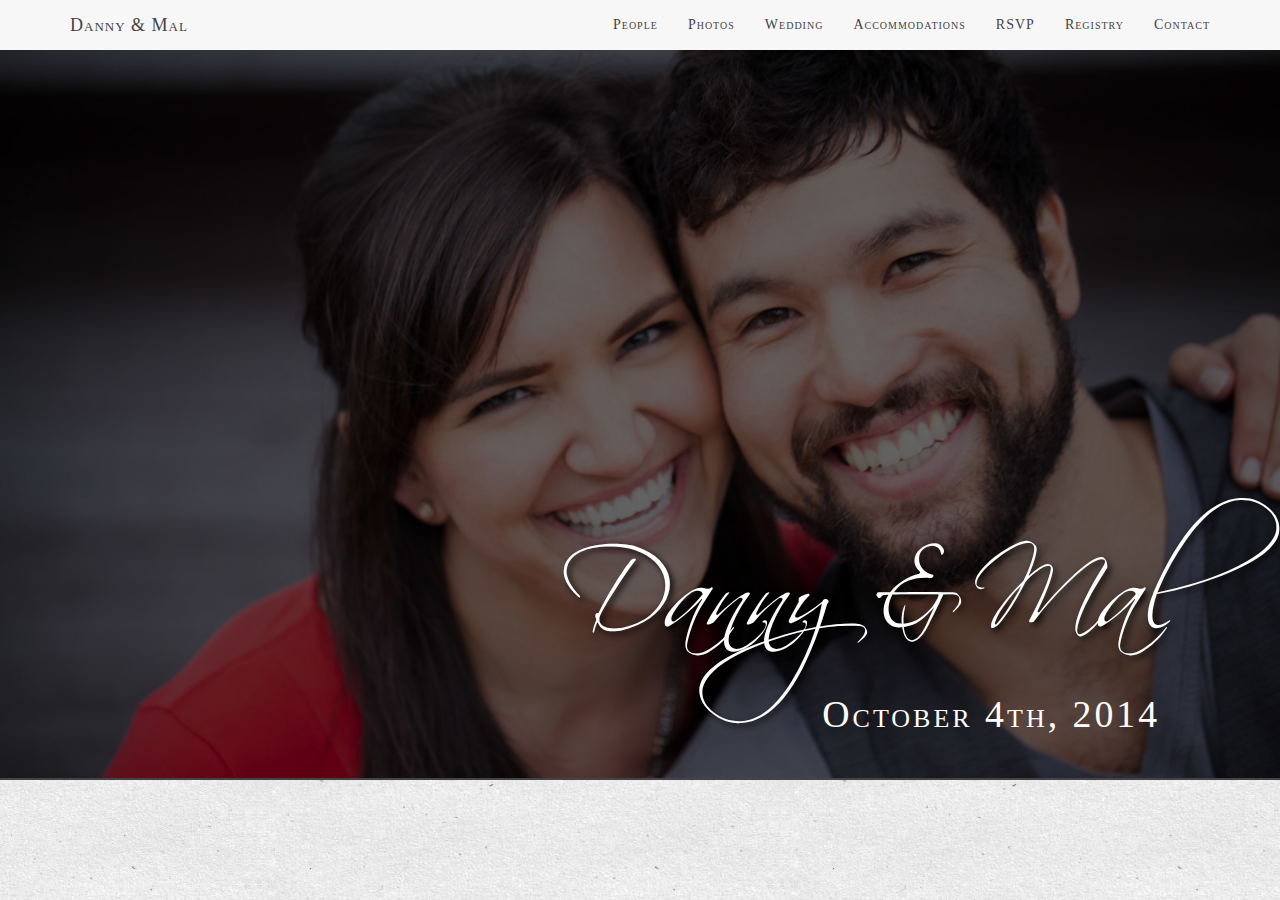
<file: index.html>
<!doctype html>
<html>
	<head lang="en">
		<meta charset="utf-8">
		<meta http-equiv="X-UA-Compatible" content="IE=edge">
		<meta name="viewport" content="width=device-width, initial-scale=1">
		
		<title>Danny and Mallory | October 4th, 2014</title>
		
		<link rel="shortcut icon" href="img/favicon.ico">
		<link rel="stylesheet" type="text/css" href="css/bootstrap.min.css" />
		<link rel="stylesheet" type="text/css" href="css/dm.css" />
	</head>

	<body>
		<div id="header">
			<nav class="navbar navbar-default navbar-static-top" role="navigation">
				<div class="container">
					<!-- Brand and toggle get grouped for better mobile display -->
					<div class="navbar-header">
						<button type="button" class="navbar-toggle" data-toggle="collapse" data-target="#bs-example-navbar-collapse-1">
							<span class="sr-only">Toggle navigation</span>
							<span class="icon-bar"></span>
							<span class="icon-bar"></span>
							<span class="icon-bar"></span>
						</button>

						<a class="navbar-brand active" href="http://dannyandmallory.com">Danny &amp; Mal</a>
					</div>

					<!-- Collect the nav links, forms, and other content for toggling -->
					<div class="collapse navbar-collapse" id="bs-example-navbar-collapse-1">
						<ul class="nav navbar-nav navbar-right">
							<li><a href="people.html">People</a></li>
							<li><a href="photo.html">Photos</a></li>
							<li><a href="wedding.html">Wedding</a></li>
							<li><a href="accommodation.html">Accommodations</a></li>
							<li><a href="rsvp.html">RSVP</a></li>
							<li><a href="registry.html">Registry</a></li>
							<li><a href="contact.html">Contact</a></li>
						</ul>
					</div><!-- /.navbar-collapse -->
				</div><!-- /.container-fluid -->
			</nav>
		</div>

		<div id="content">
			<div id="home" class="container-fluid">
				<div class="row">
					<div class="col-xs-12 text-center">
						<img class="img-responsive" src="img/dm-ws.jpg" alt="Danny and Mallory" />
						<div class="img-text-overlay text-center">
							<h3>Danny &amp; Mal</h3>
							<p class="date-overlay">October 4th, 2014</p>
						</div>
					</div>
				</div>
			</div>
		</div>

		<script src="http://ajax.googleapis.com/ajax/libs/jquery/2.0.3/jquery.min.js"></script>
		<script type="text/javascript" src="js/bootstrap.min.js"></script>
	</body>
</html>
</file>
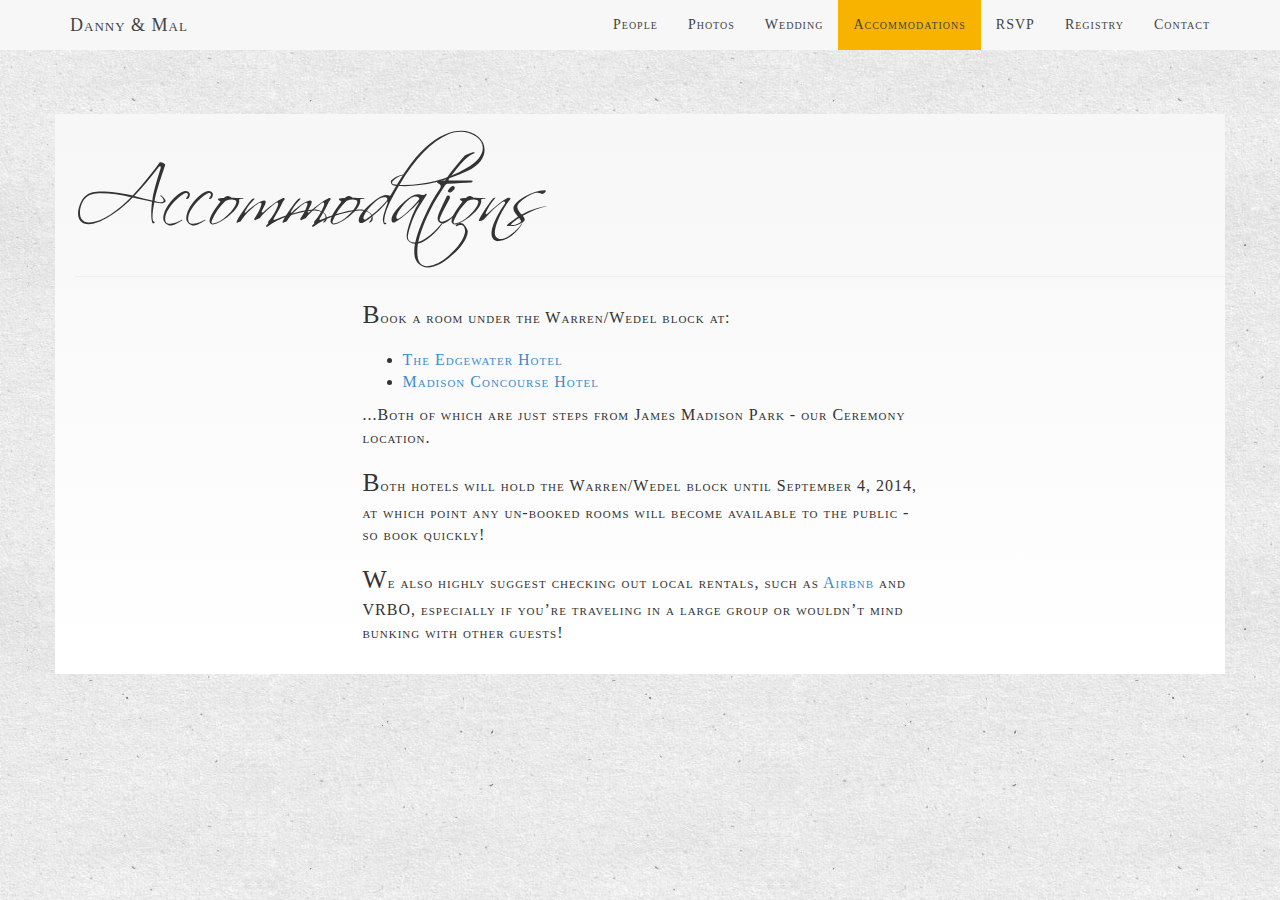
<file: accommodation.html>
<!doctype html>
<html>
	<head lang="en">
		<meta charset="utf-8">
		<meta http-equiv="X-UA-Compatible" content="IE=edge">
		<meta name="viewport" content="width=device-width, initial-scale=1">
		
		<title>Danny and Mallory | October 4th, 2014</title>
		
		<link rel="shortcut icon" href="img/favicon.ico">
		<link rel="stylesheet" type="text/css" href="css/bootstrap.min.css" />
		<link rel="stylesheet" type="text/css" href="css/dm.css" />
	</head>

	<body>
		<div id="header">
			<nav class="navbar navbar-default navbar-static-top" role="navigation">
				<div class="container">
					<!-- Brand and toggle get grouped for better mobile display -->
					<div class="navbar-header">
						<button type="button" class="navbar-toggle" data-toggle="collapse" data-target="#bs-example-navbar-collapse-1">
							<span class="sr-only">Toggle navigation</span>
							<span class="icon-bar"></span>
							<span class="icon-bar"></span>
							<span class="icon-bar"></span>
						</button>

						<a class="navbar-brand active" href="http://dannyandmallory.com">Danny &amp; Mal</a>
					</div>

					<!-- Collect the nav links, forms, and other content for toggling -->
					<div class="collapse navbar-collapse" id="bs-example-navbar-collapse-1">
						<ul class="nav navbar-nav navbar-right">
							<li><a href="people.html">People</a></li>
							<li><a href="photo.html">Photos</a></li>
							<li><a href="wedding.html">Wedding</a></li>
							<li class="active"><a href="accommodation.html">Accommodations</a></li>
							<li><a href="rsvp.html">RSVP</a></li>
							<li><a href="registry.html">Registry</a></li>
							<li><a href="contact.html">Contact</a></li>
						</ul>
					</div><!-- /.navbar-collapse -->
				</div><!-- /.container-fluid -->
			</nav>
		</div>

		<div id="content">
			<div id="accommodation" class="container">
				<div class="row">
					<div class="page-header">
						<h1>Accommodations</h1>
					</div>
				</div>

				<div class="row">
					<div class="col-xs-6 col-xs-offset-3">
						<p><span class="tall-letter">B</span>ook a room under the Warren/Wedel block at:</p>
						
						<ul>
							<li><a href="http://www.theedgewater.com/">The Edgewater Hotel</a></li>
							<li><a href="http://concoursehotel.com/">Madison Concourse Hotel</a></li>
						</ul>

						<p>...Both of which are just steps from James Madison Park - our Ceremony location.</p>
						<p><span class="tall-letter">B</span>oth hotels will hold the Warren/Wedel block until September 4, 2014, at which point any un-booked rooms will become available to the public - so book quickly!</p>
						<p><span class="tall-letter">W</span>e also highly suggest checking out local rentals, such as <a href="http://www.airbnb.com/c/dwedel1">Airbnb</a> and VRBO, especially if you’re traveling in a large group or wouldn’t mind bunking with other guests!</p>
					</div>
				</div>
			</div>
		</div>

		<script src="http://ajax.googleapis.com/ajax/libs/jquery/2.0.3/jquery.min.js"></script>
		<script type="text/javascript" src="js/bootstrap.min.js"></script>
	</body>
</html>
</file>
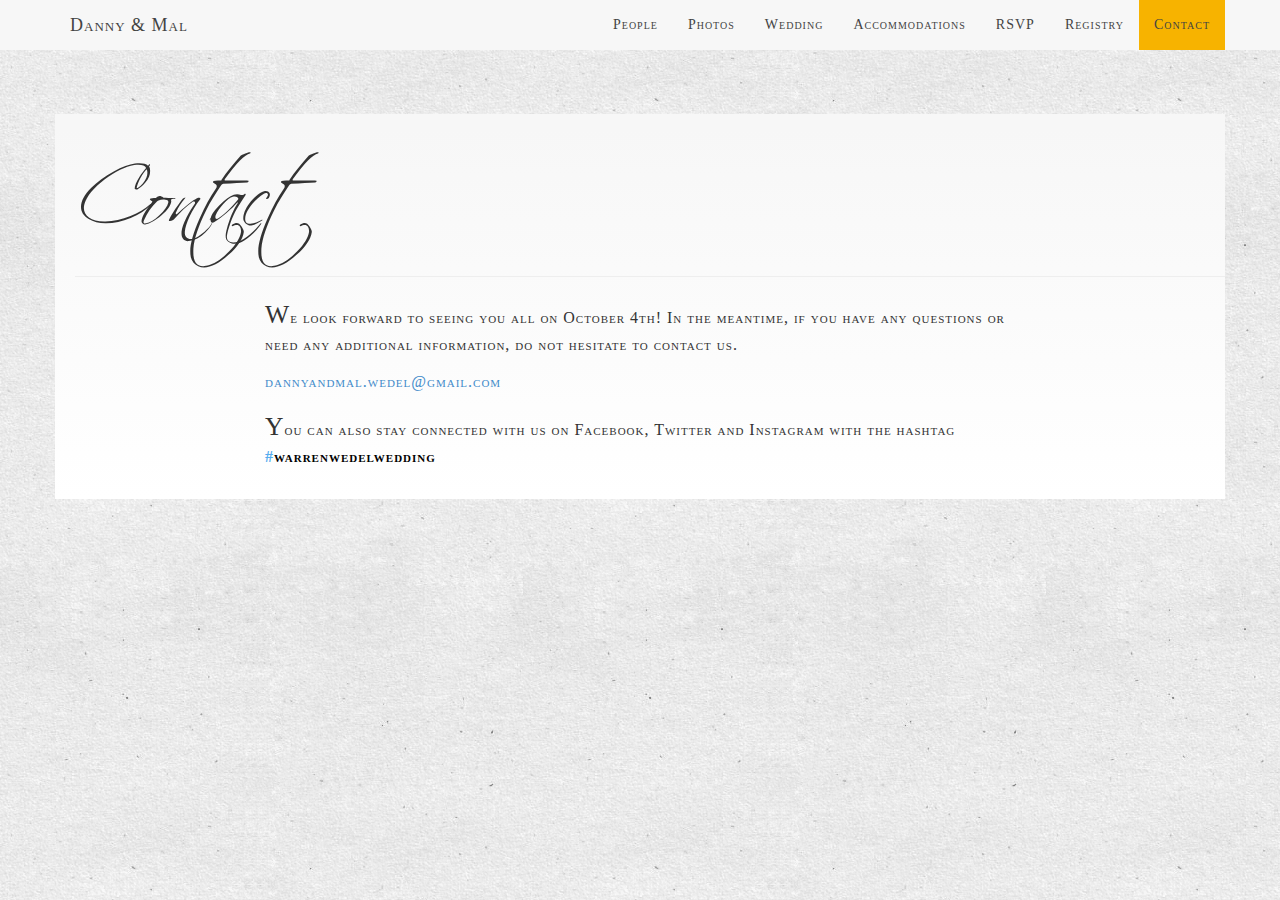
<file: contact.html>
<!doctype html>
<html>
	<head lang="en">
		<meta charset="utf-8">
		<meta http-equiv="X-UA-Compatible" content="IE=edge">
		<meta name="viewport" content="width=device-width, initial-scale=1">
		
		<title>Danny and Mallory | October 4th, 2014</title>
		
		<link rel="shortcut icon" href="img/favicon.ico">
		<link rel="stylesheet" type="text/css" href="css/bootstrap.min.css" />
		<link rel="stylesheet" type="text/css" href="css/dm.css" />
	</head>

	<body>
		<div id="header">
			<nav class="navbar navbar-default navbar-static-top" role="navigation">
				<div class="container">
					<!-- Brand and toggle get grouped for better mobile display -->
					<div class="navbar-header">
						<button type="button" class="navbar-toggle" data-toggle="collapse" data-target="#bs-example-navbar-collapse-1">
							<span class="sr-only">Toggle navigation</span>
							<span class="icon-bar"></span>
							<span class="icon-bar"></span>
							<span class="icon-bar"></span>
						</button>

						<a class="navbar-brand active" href="http://dannyandmallory.com">Danny &amp; Mal</a>
					</div>

					<!-- Collect the nav links, forms, and other content for toggling -->
					<div class="collapse navbar-collapse" id="bs-example-navbar-collapse-1">
						<ul class="nav navbar-nav navbar-right">
							<li><a href="people.html">People</a></li>
							<li><a href="photo.html">Photos</a></li>
							<li><a href="wedding.html">Wedding</a></li>
							<li><a href="accommodation.html">Accommodations</a></li>
							<li><a href="rsvp.html">RSVP</a></li>
							<li><a href="registry.html">Registry</a></li>
							<li class="active"><a href="contact.html">Contact</a></li>
						</ul>
					</div><!-- /.navbar-collapse -->
				</div><!-- /.container-fluid -->
			</nav>
		</div>

		<div id="content">
			<div id="accommodation" class="container">
				<div class="row">
					<div class="page-header">
						<h1>Contact</h1>
					</div>
				</div>

				<div class="row">
					<div class="col-xs-8 col-xs-offset-2">
						<p><span class="tall-letter">W</span>e look forward to seeing you all on October 4th! In the meantime, if you have any questions or need any additional information, do not hesitate to contact us. </p>
						<p><a href="mailto:dannyandmal.wedel@gmail.com">dannyandmal.wedel@gmail.com</a></p>
						<p id="social-info"><span class="tall-letter">Y</span>ou can also stay connected with us on Facebook, Twitter and Instagram with the hashtag <b><a href="https://twitter.com/search?q=%23warrenwedelwedding&f=realtime"><span class="hashtag-letter">#</span>warrenwedelwedding</a></b></p>
					</div>
				</div>
			</div>
		</div>

		<script src="http://ajax.googleapis.com/ajax/libs/jquery/2.0.3/jquery.min.js"></script>
		<script type="text/javascript" src="js/bootstrap.min.js"></script>
	</body>
</html>
</file>
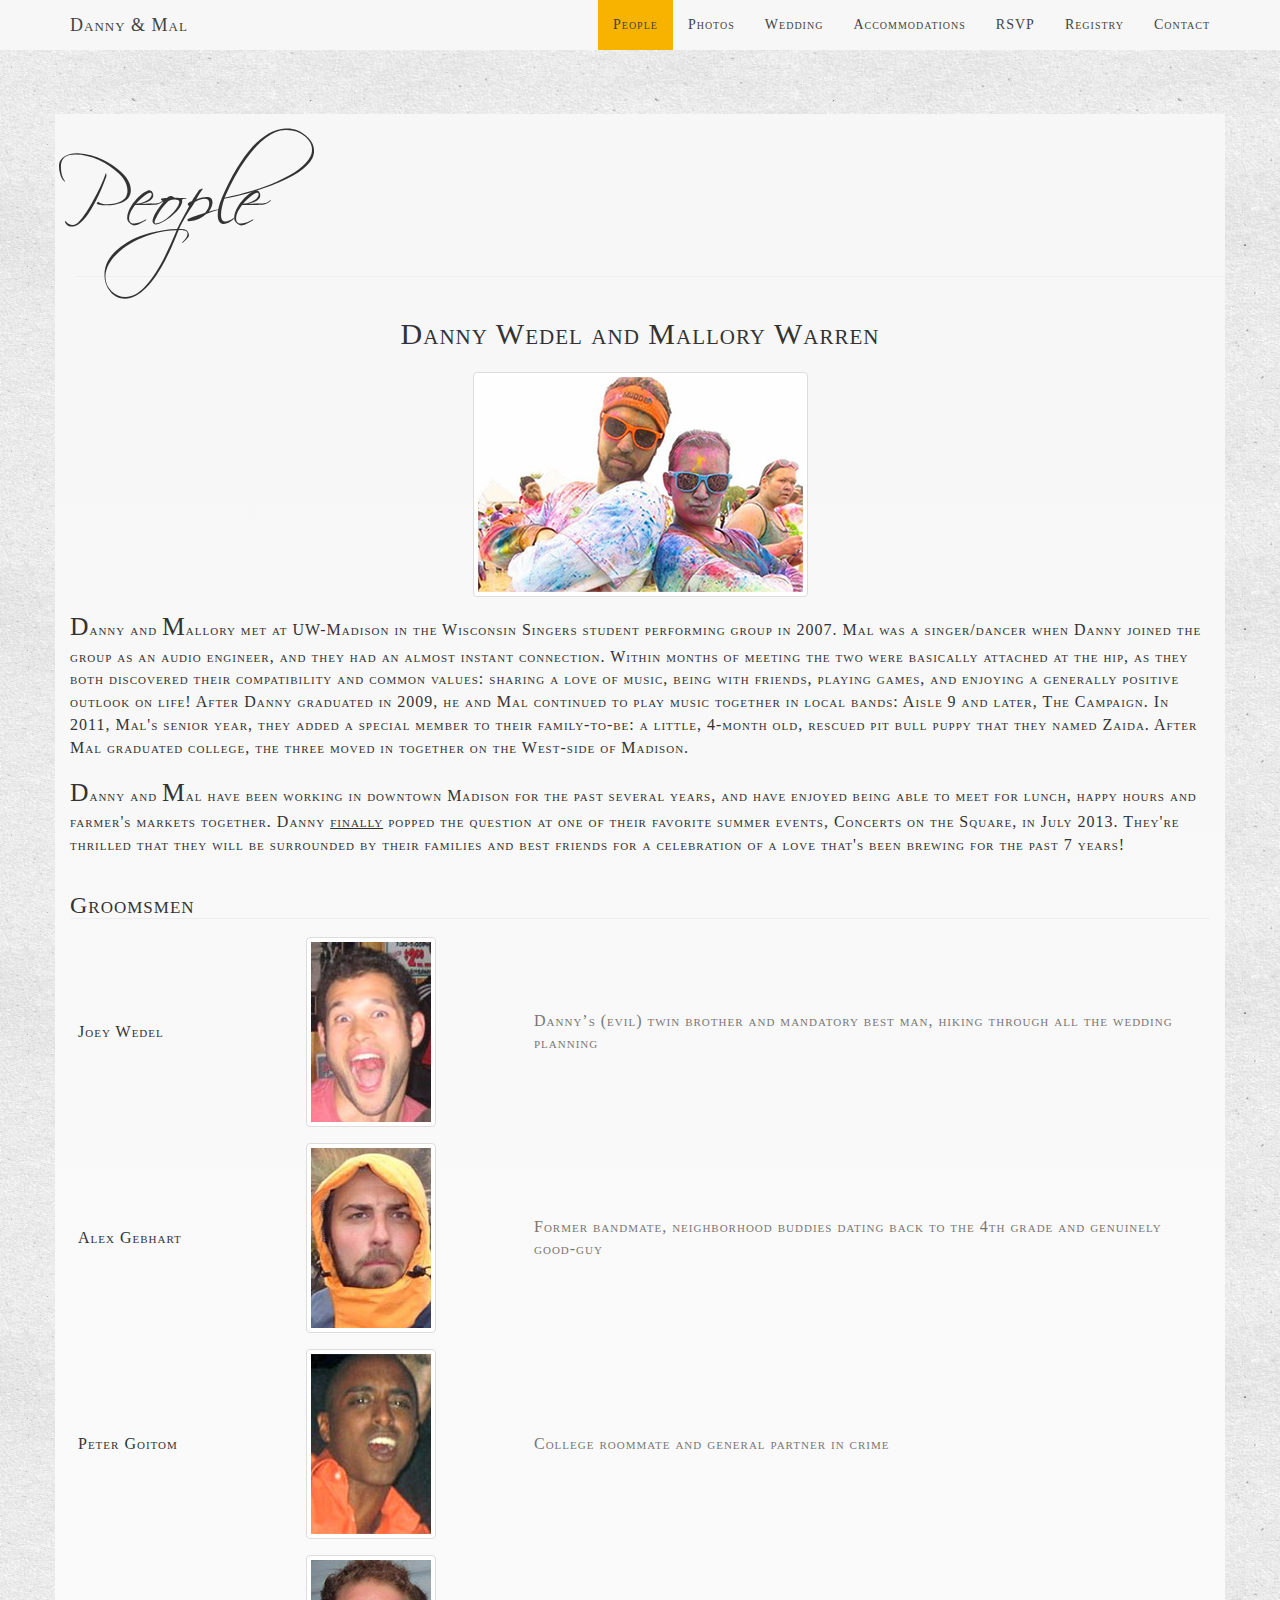
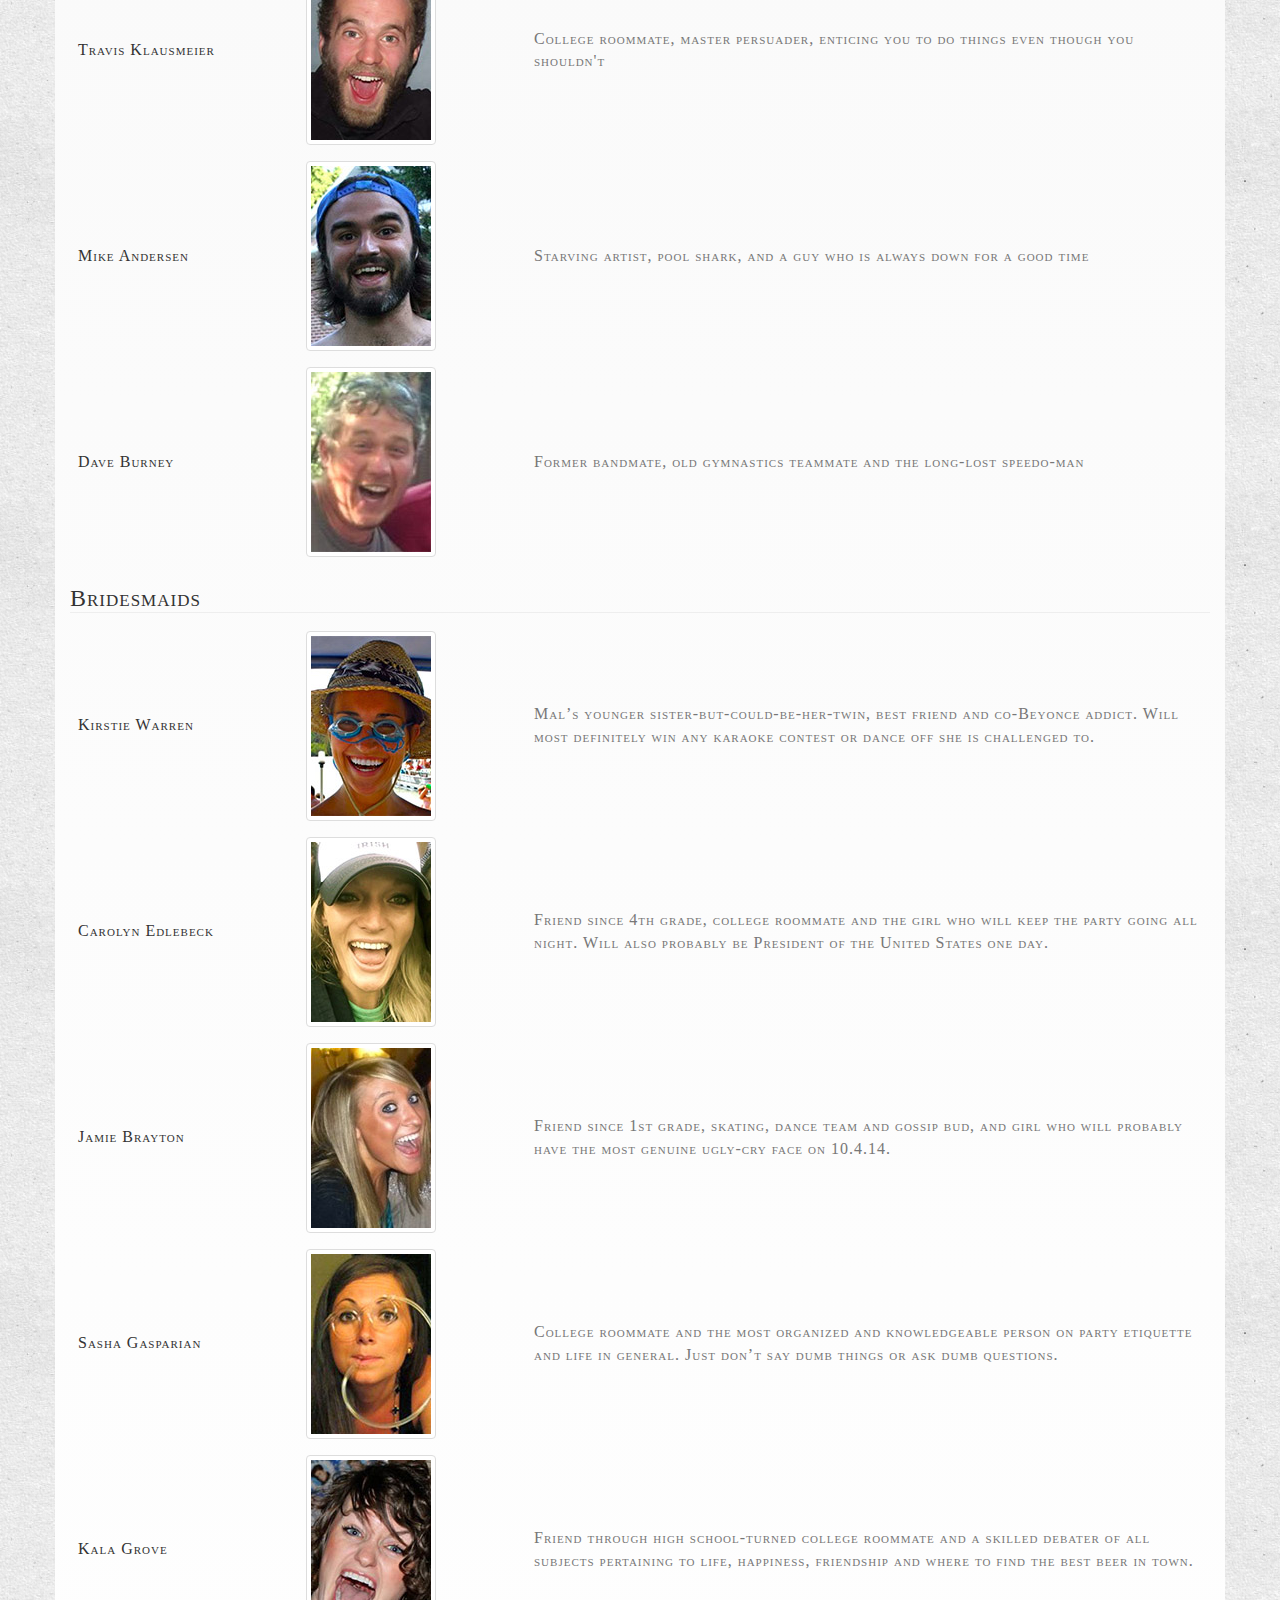
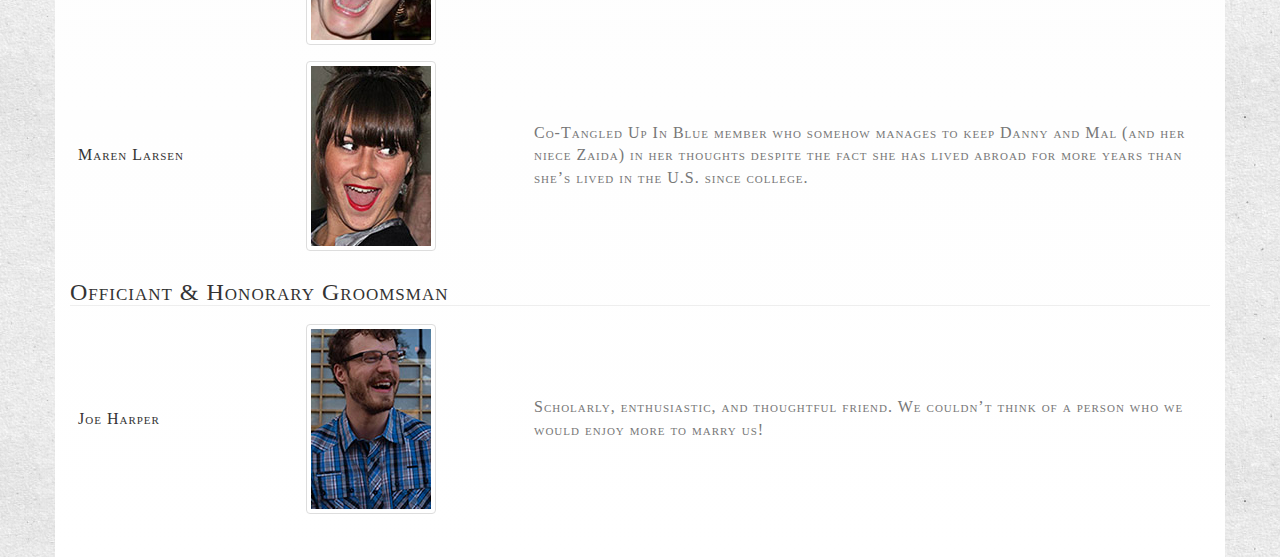
<file: people.html>
<!doctype html>
<html>
	<head lang="en">
		<meta charset="utf-8">
		<meta http-equiv="X-UA-Compatible" content="IE=edge">
		<meta name="viewport" content="width=device-width, initial-scale=1">
		
		<title>Danny and Mallory | October 4th, 2014</title>
		
		<link rel="shortcut icon" href="img/favicon.ico">
		<link rel="stylesheet" type="text/css" href="css/bootstrap.min.css" />
		<link rel="stylesheet" type="text/css" href="css/dm.css" />
	</head>

	<body>
		<div id="header">
			<nav class="navbar navbar-default navbar-static-top" role="navigation">
				<div class="container">
					<!-- Brand and toggle get grouped for better mobile display -->
					<div class="navbar-header">
						<button type="button" class="navbar-toggle" data-toggle="collapse" data-target="#bs-example-navbar-collapse-1">
							<span class="sr-only">Toggle navigation</span>
							<span class="icon-bar"></span>
							<span class="icon-bar"></span>
							<span class="icon-bar"></span>
						</button>

						<a class="navbar-brand active" href="http://dannyandmallory.com">Danny &amp; Mal</a>
					</div>

					<!-- Collect the nav links, forms, and other content for toggling -->
					<div class="collapse navbar-collapse" id="bs-example-navbar-collapse-1">
						<ul class="nav navbar-nav navbar-right">
							<li class="active"><a href="people.html">People</a></li>
							<li><a href="photo.html">Photos</a></li>
							<li><a href="wedding.html">Wedding</a></li>
							<li><a href="accommodation.html">Accommodations</a></li>
							<li><a href="rsvp.html">RSVP</a></li>
							<li><a href="registry.html">Registry</a></li>
							<li><a href="contact.html">Contact</a></li>
						</ul>
					</div><!-- /.navbar-collapse -->
				</div><!-- /.container-fluid -->
			</nav>
		</div>

		<div id="content">
			<div id="people" class="container">
				<div class="row">
					<div class="page-header">
						<h1>People</h1>
					</div>
				</div>
				<div class="row">
					<div class="col-xs-12 text-center">
						<h2>Danny Wedel and Mallory Warren</h2>
						<img id="this-is-the-girl" src="img/dm-people.jpg" class="img-thumbnail" />						
						
						<p class="text-left"><span class="tall-letter">D</span>anny and <span class="tall-letter">M</span>allory met at UW-Madison in the Wisconsin Singers student performing group in 2007. Mal was a singer/dancer when Danny joined the group as an audio engineer, and they had an almost instant connection.
						Within months of meeting the two were basically attached at the hip, as they both discovered their compatibility and common values: sharing a love of music, being with friends, playing games, and enjoying a generally
						positive outlook on life! After Danny graduated in 2009, he and Mal continued to play music together in local bands: Aisle 9 and later, The Campaign. In 2011, Mal's senior year, they added a special member to their family-to-be:
						a little, 4-month old, rescued pit bull puppy that they named Zaida. After Mal graduated college, the three moved in together on the West-side of Madison.</p>
						
						<p class="text-left"><span class="tall-letter">D</span>anny and <span class="tall-letter">M</span>al have been working in downtown Madison for the past several years, and have enjoyed being able to meet for lunch, happy hours and  farmer's markets together. Danny <u>finally</u> 
						popped the question at one of their favorite summer events, Concerts on the Square, in July 2013. They're thrilled that they will be surrounded by their families and best friends for a celebration of a love that's
						been brewing for the past 7 years!</p>
					</div>
				</div>
				<div class="row">
					<div class="col-xs-12">
						<h3>Groomsmen</h3>

						<table class="table">
							<tbody>
								<tr>
									<td class="name">Joey Wedel</td>
									<td class="person-picture"><img src="img/groomsmen/joey.jpg" class="img-thumbnail" /></td>
									<td class="person-info">Danny’s (evil) twin brother and mandatory best man, hiking through all the wedding planning</td>
								</tr>
								<tr>
									<td class="name">Alex Gebhart</td>
									<td class="person-picture"><img src="img/groomsmen/alex.jpg" class="img-thumbnail" /></td>
									<td class="person-info">Former bandmate, neighborhood buddies dating back to the 4th grade and genuinely good-guy</td>
								</tr>
								<tr>
									<td class="name">Peter Goitom</td>
									<td class="person-picture"><img src="img/groomsmen/pete.jpg" class="img-thumbnail" /></td>
									<td class="person-info">College roommate and general partner in crime</td>
								</tr>
								<tr>
									<td class="name">Travis Klausmeier</td>
									<td class="person-picture"><img src="img/groomsmen/travis.jpg" class="img-thumbnail" /></td>
									<td class="person-info">College roommate, master persuader, enticing you to do things even though you shouldn't</td>
								</tr>
								<tr>
									<td class="name">Mike Andersen</td>
									<td class="person-picture"><img src="img/groomsmen/mikey.jpg" class="img-thumbnail" /></td>
									<td class="person-info">Starving artist, pool shark, and a guy who is always down for a good time</td>
								</tr>
								<tr>
									<td class="name">Dave Burney</td>
									<td class="person-picture"><img src="img/groomsmen/dave.jpg" class="img-thumbnail" /></td>
									<td class="person-info">Former bandmate, old gymnastics teammate and the long-lost speedo-man</td>
								</tr>
							</tbody>
						</table>

						<h3>Bridesmaids</h3>                                    
             
						<table class="table">
							<tbody>
								<tr>
									<td class="name">Kirstie Warren</td>
									<td class="person-picture"><img src="img/bridesmaids/kirstie.jpg" class="img-thumbnail" /></td>
									<td class="person-info">Mal’s younger sister-but-could-be-her-twin, best friend and co-Beyonce addict. Will most definitely win any karaoke contest or dance off she is challenged to.</td>
								</tr>
								<tr>
									<td class="name">Carolyn Edlebeck</td>
									<td class="person-picture"><img src="img/bridesmaids/carolyn.jpg" class="img-thumbnail" /></td>
									<td class="person-info">Friend since 4th grade, college roommate and the girl who will keep the party going all night. Will also probably be President of the United States one day.</td>
								</tr>
								<tr>
									<td class="name">Jamie Brayton</td>
									<td class="person-picture"><img src="img/bridesmaids/jamie.jpg" class="img-thumbnail" /></td>
									<td class="person-info">Friend since 1st grade, skating, dance team and gossip bud, and girl who will probably have the most genuine ugly-cry face on 10.4.14.</td>
								</tr>
								<tr>
									<td class="name">Sasha Gasparian</td>
									<td class="person-picture"><img src="img/bridesmaids/sasha.jpg" class="img-thumbnail" /></td>
									<td class="person-info">College roommate and the most organized and knowledgeable person on party etiquette and life in general. Just don’t say dumb things or ask dumb questions. </td>
								</tr>
								<tr>
									<td class="name">Kala Grove</td>
									<td class="person-picture"><img src="img/bridesmaids/kala.jpg" class="img-thumbnail" /></td>
									<td class="person-info">Friend through high school-turned college roommate and a skilled debater of all subjects pertaining to life, happiness, friendship and where to find the best beer in town.</td>
								</tr>
								<tr>
									<td class="name">Maren Larsen</td>
									<td class="person-picture"><img src="img/bridesmaids/maren.jpg" class="img-thumbnail" /></td>
									<td class="person-info">Co-Tangled Up In Blue member who somehow manages to keep Danny and Mal (and her niece Zaida) in her thoughts despite the fact she has lived abroad for more years than she’s lived in the U.S. since college.</td>
								</tr>
							</tbody>
						</table>

						<h3>Officiant &amp; Honorary Groomsman</h3>                                    
             
						<table class="table">
							<tbody>
								<tr>
									<td class="name">Joe Harper</td>
									<td class="person-picture"><img src="img/groomsmen/joe.jpg" class="img-thumbnail" /></td>
									<td class="person-info">Scholarly, enthusiastic, and thoughtful friend. We couldn’t think of a person who we would enjoy more to marry us!</td>
								</tr>
							</tbody>
						</table>
					</div>
				</div>
			</div>
		</div>

		<script src="http://ajax.googleapis.com/ajax/libs/jquery/2.0.3/jquery.min.js"></script>
		<script type="text/javascript" src="js/bootstrap.min.js"></script>
	</body>
</html>
</file>
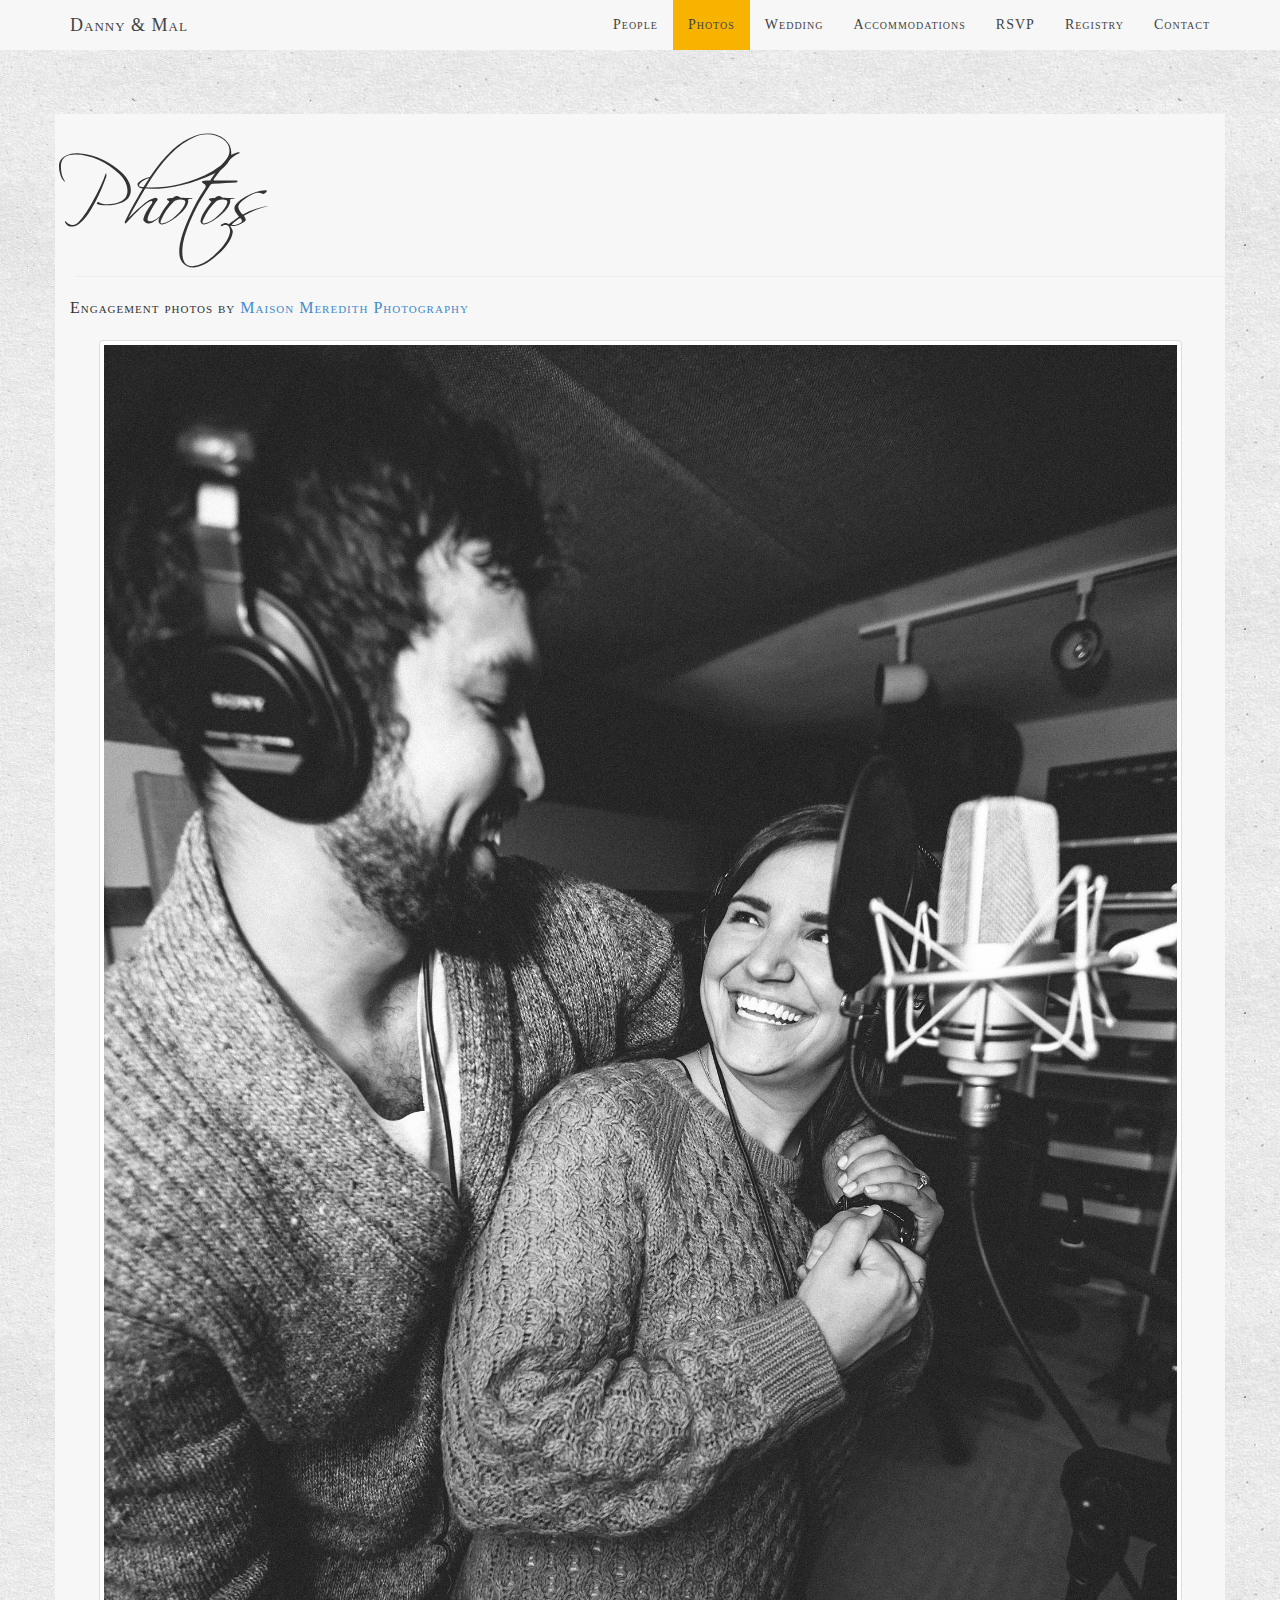
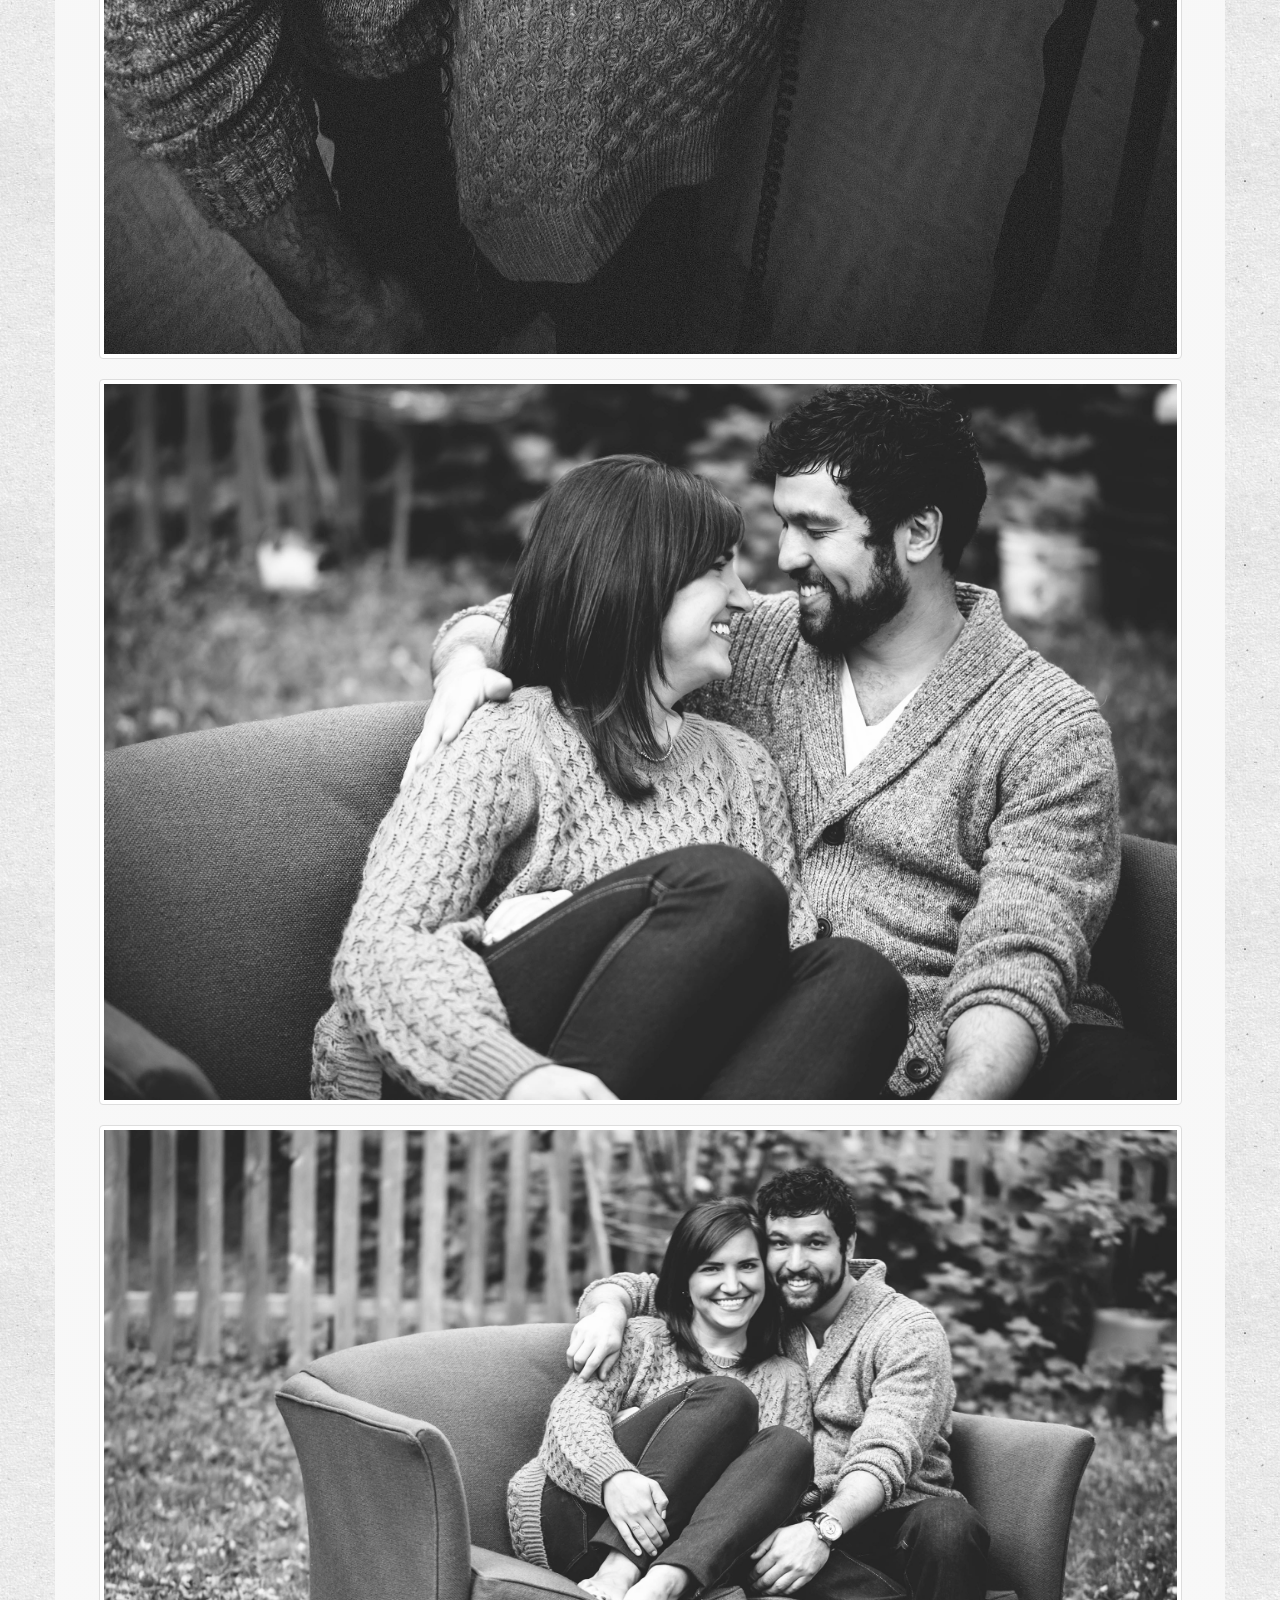
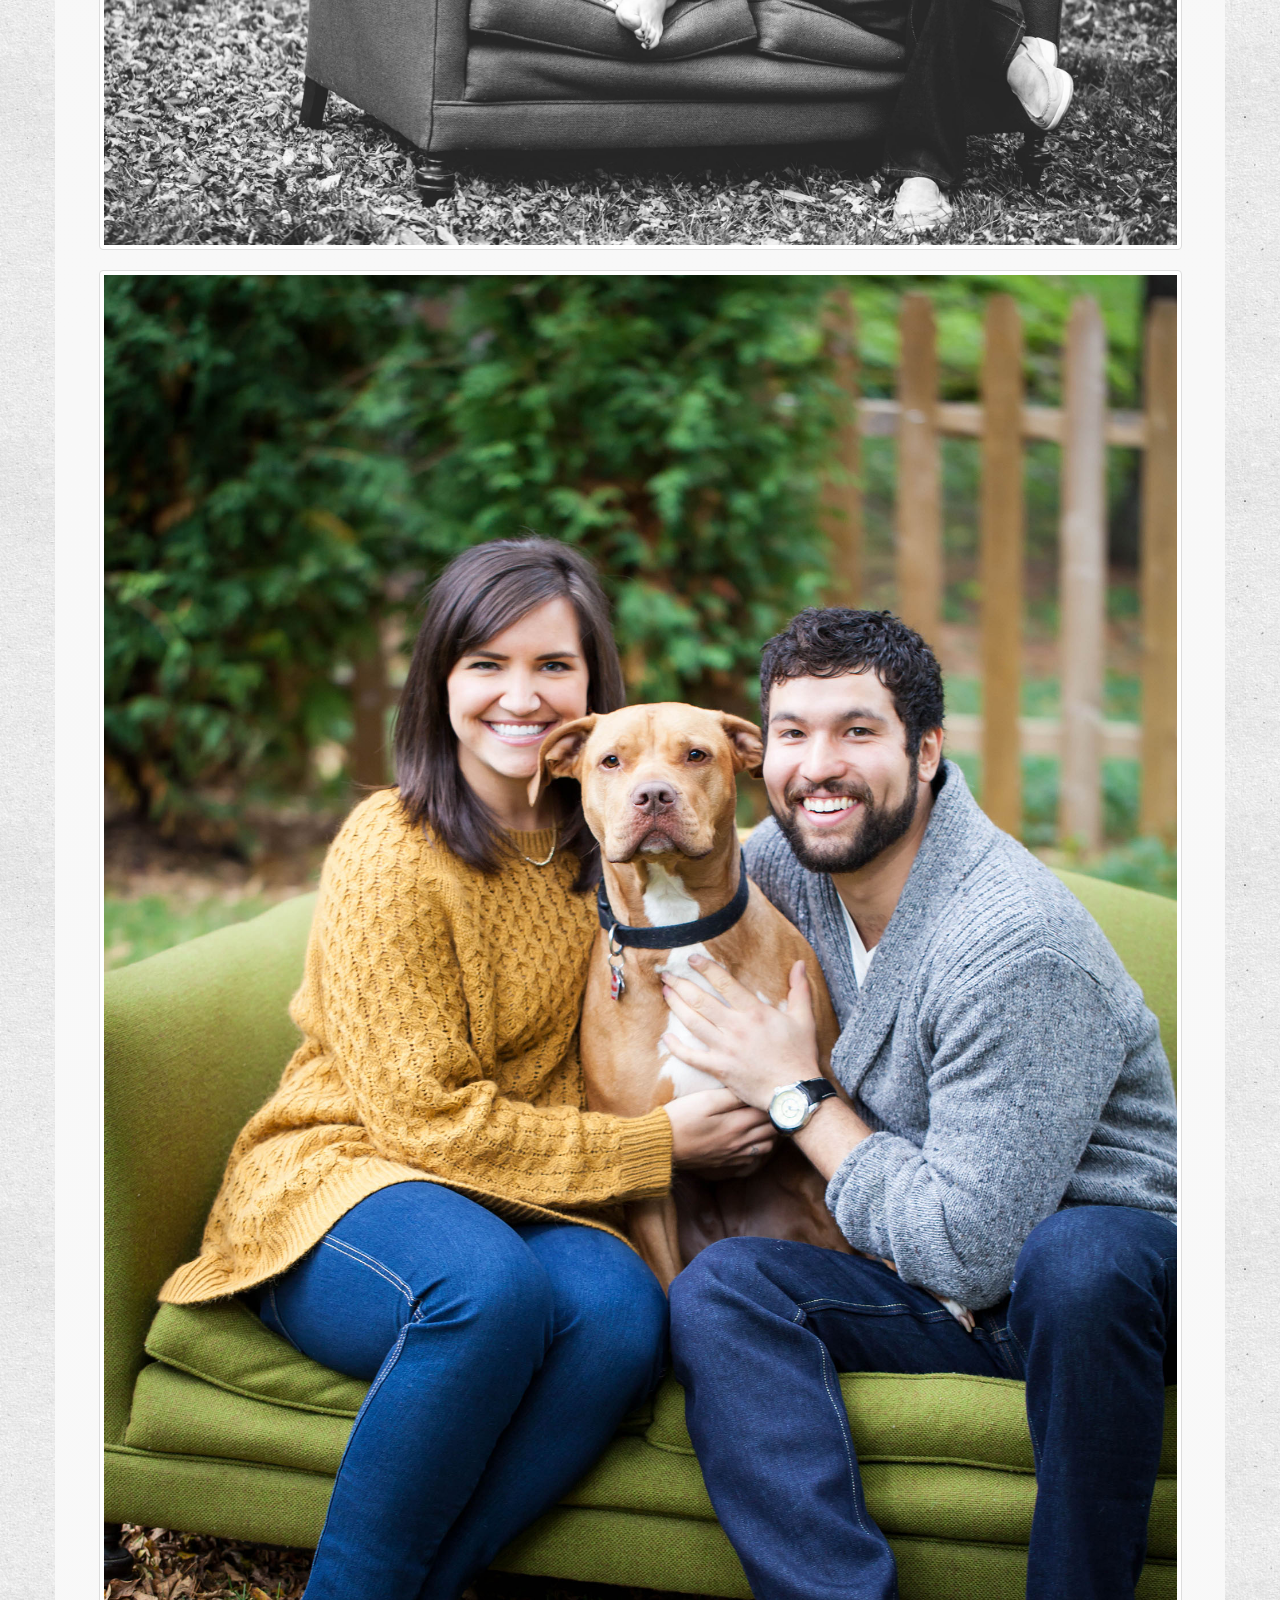
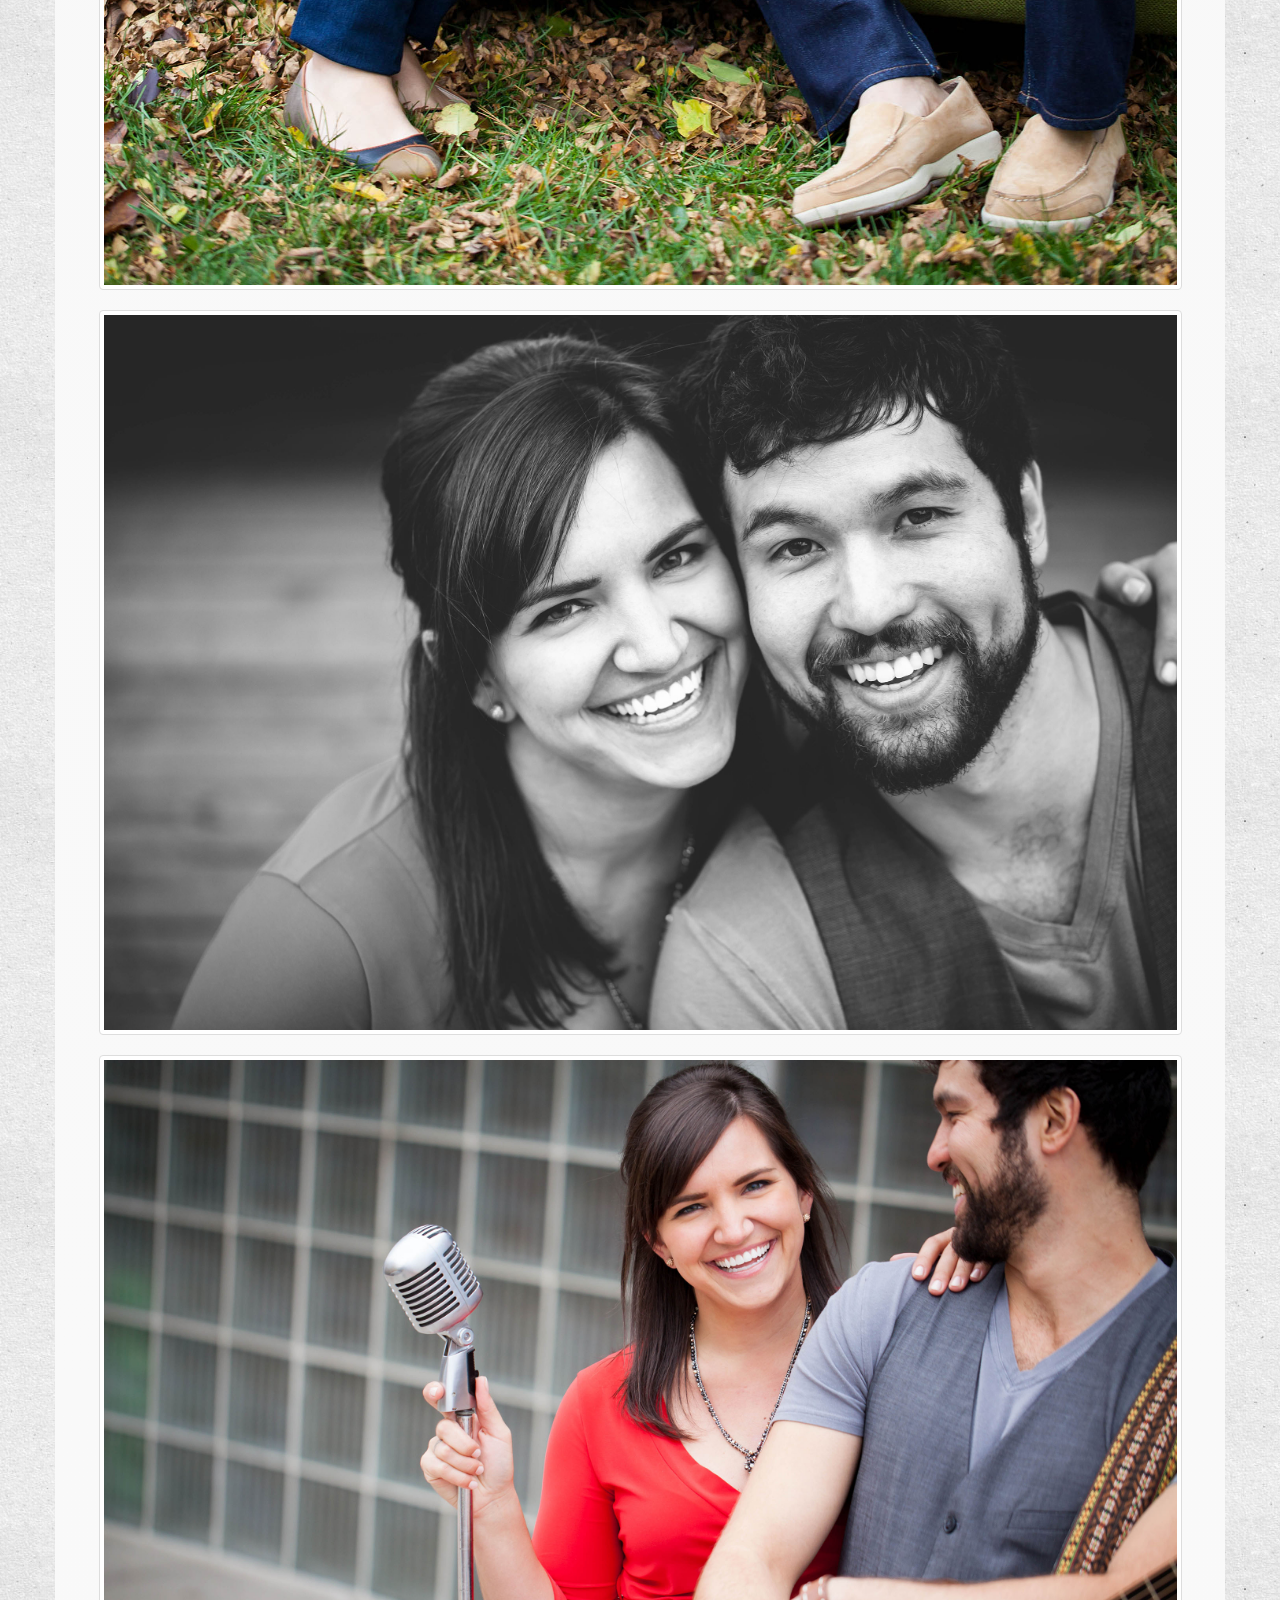
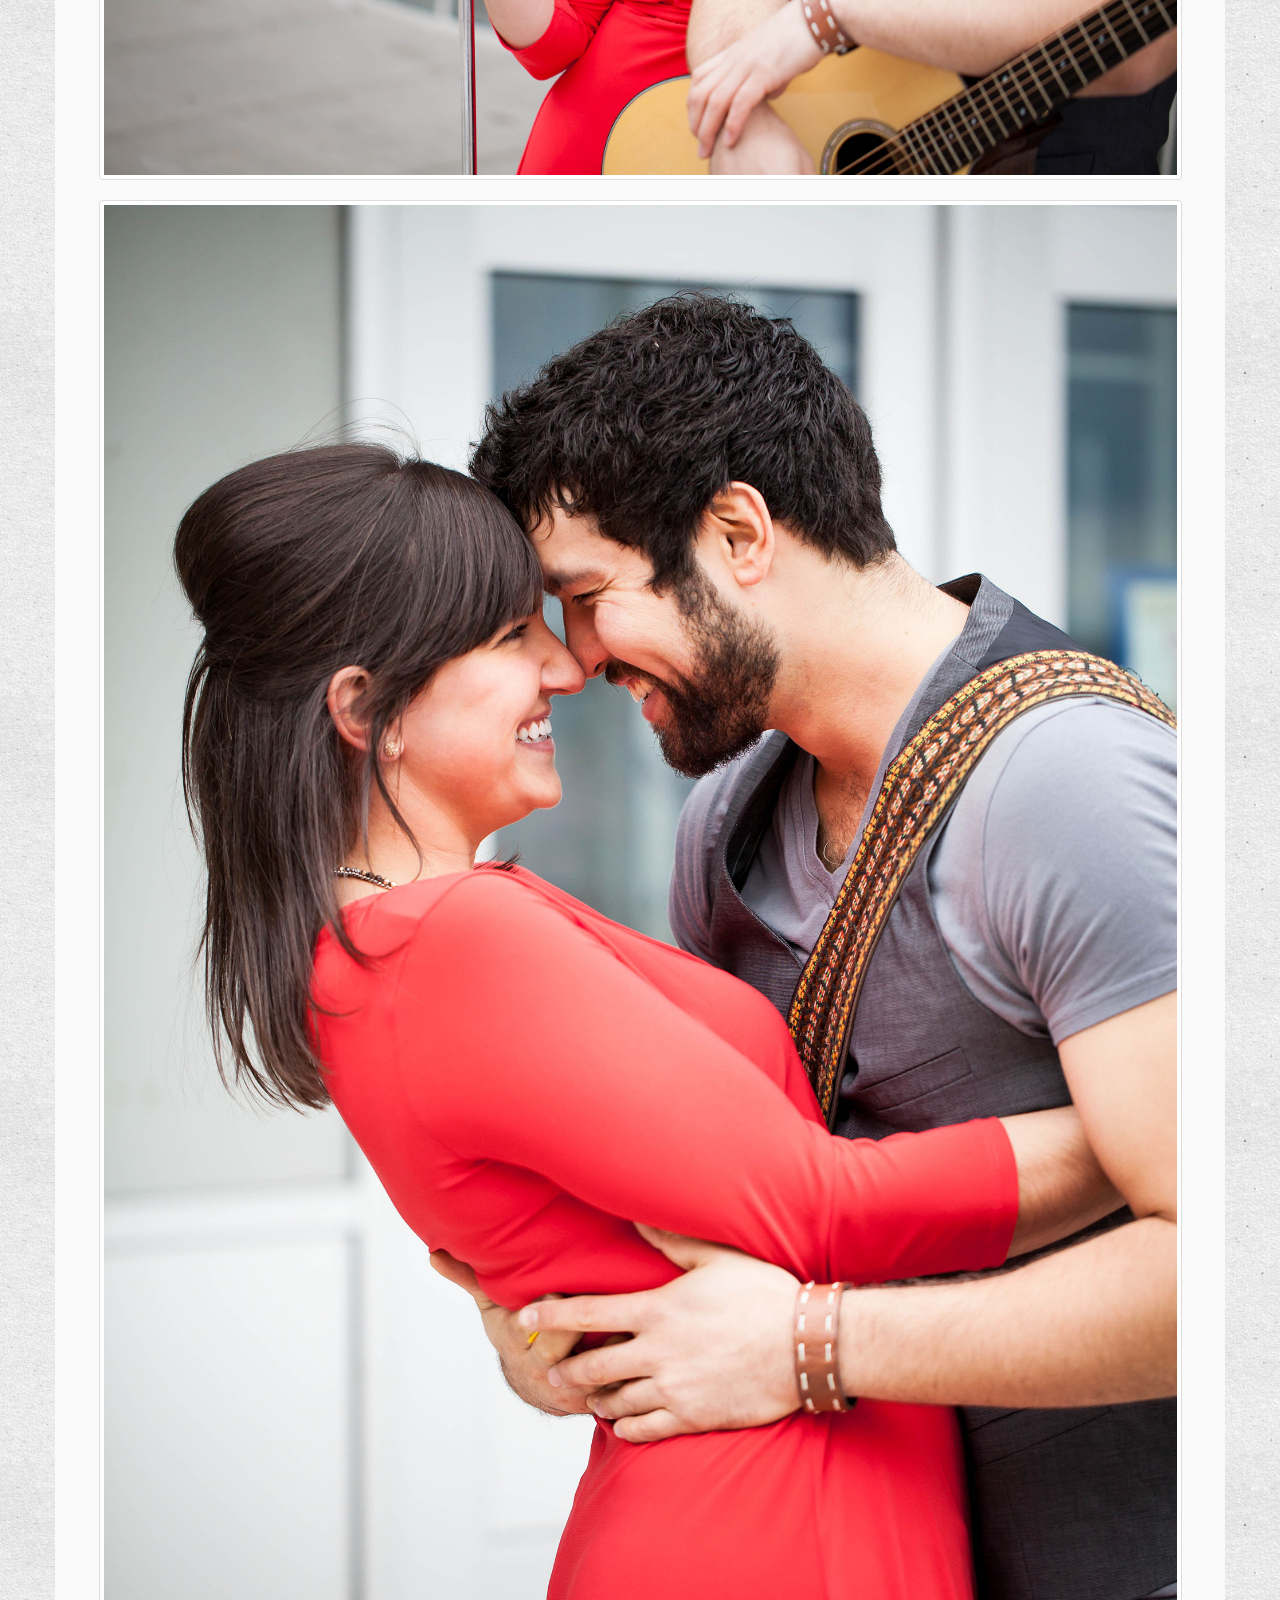
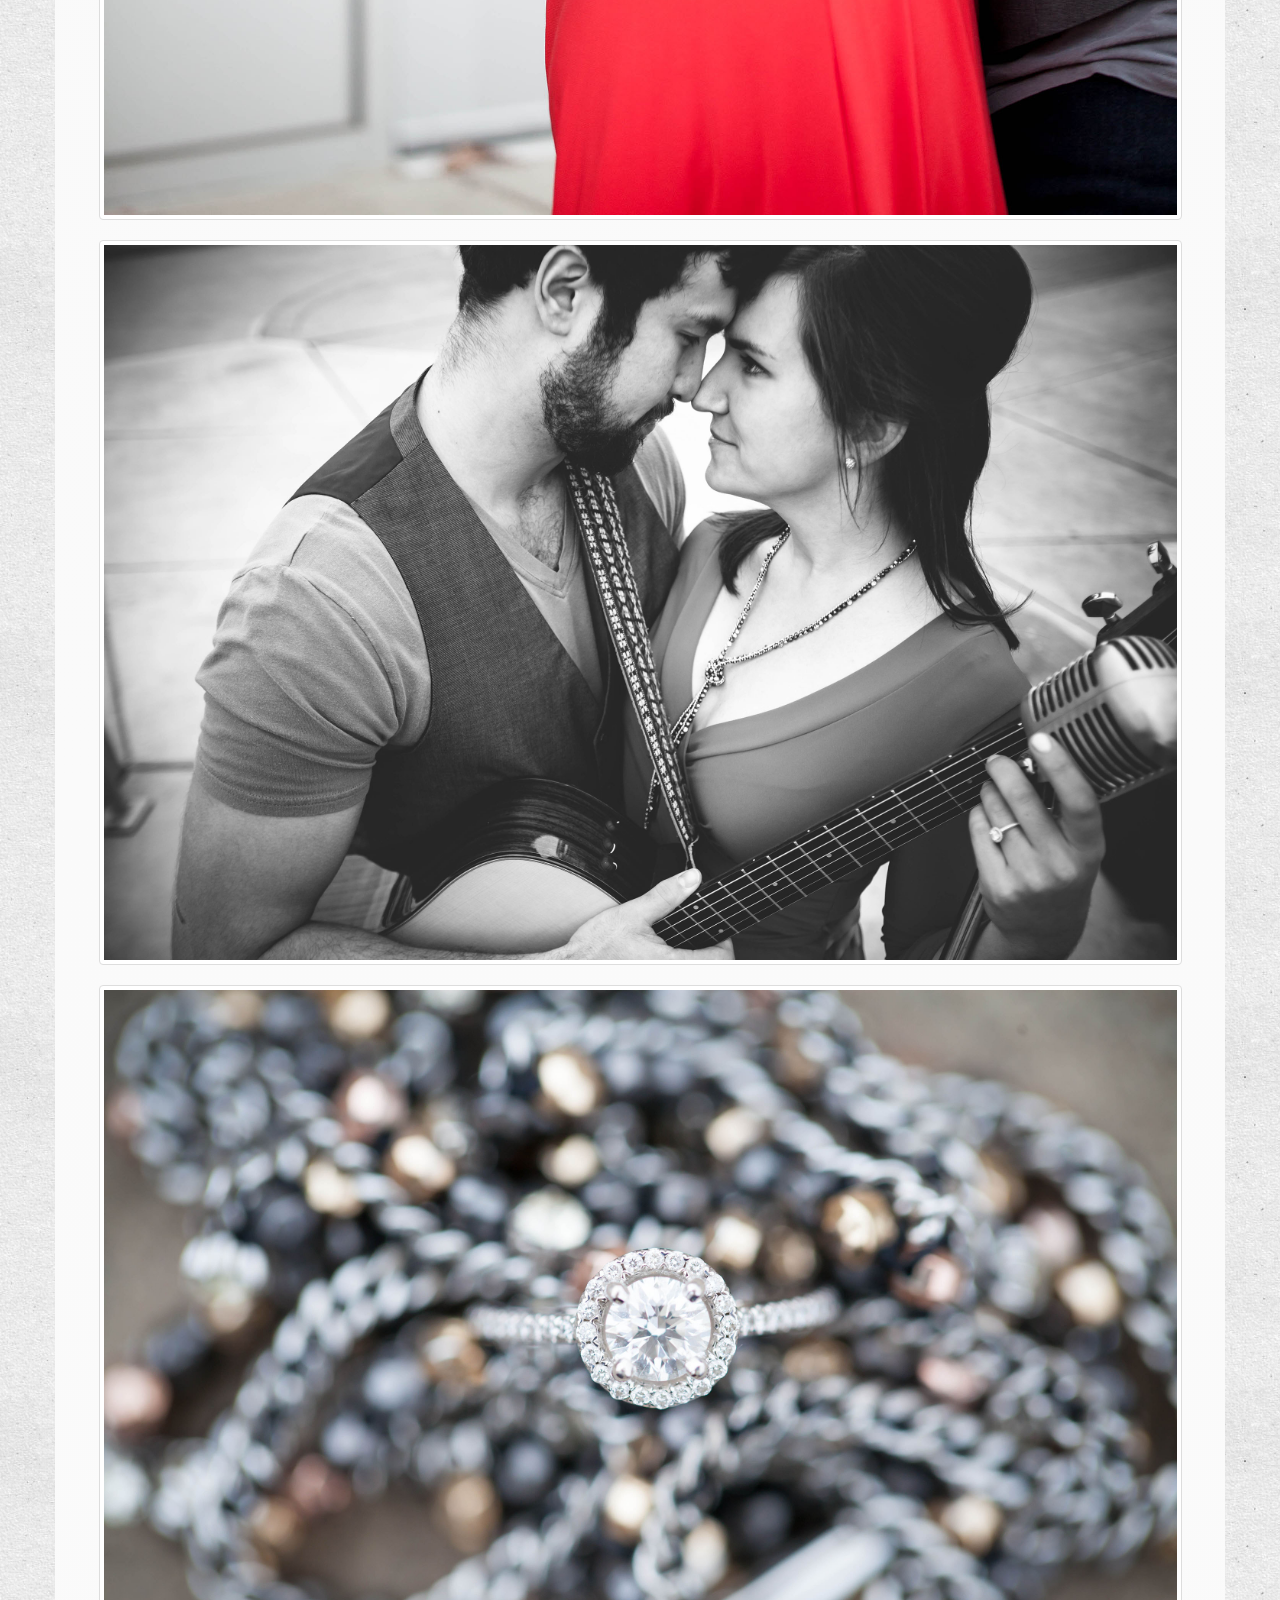
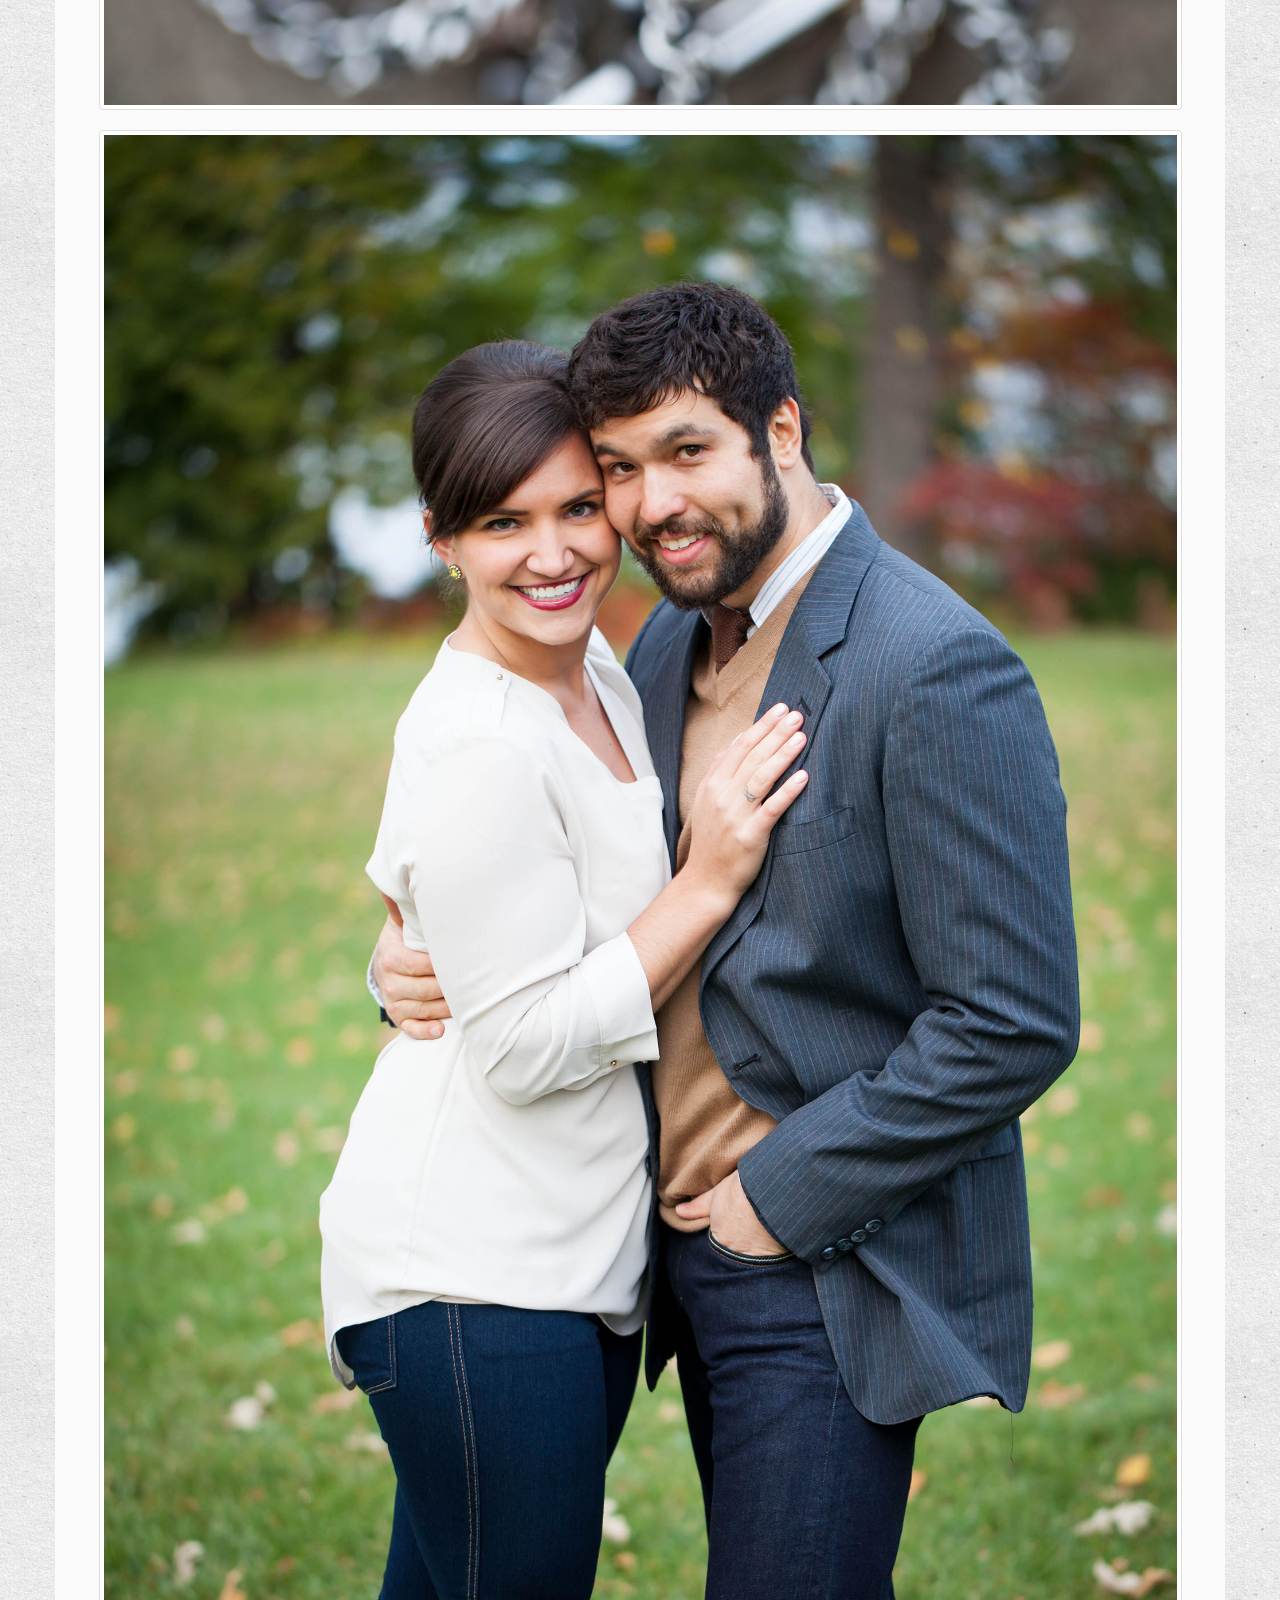
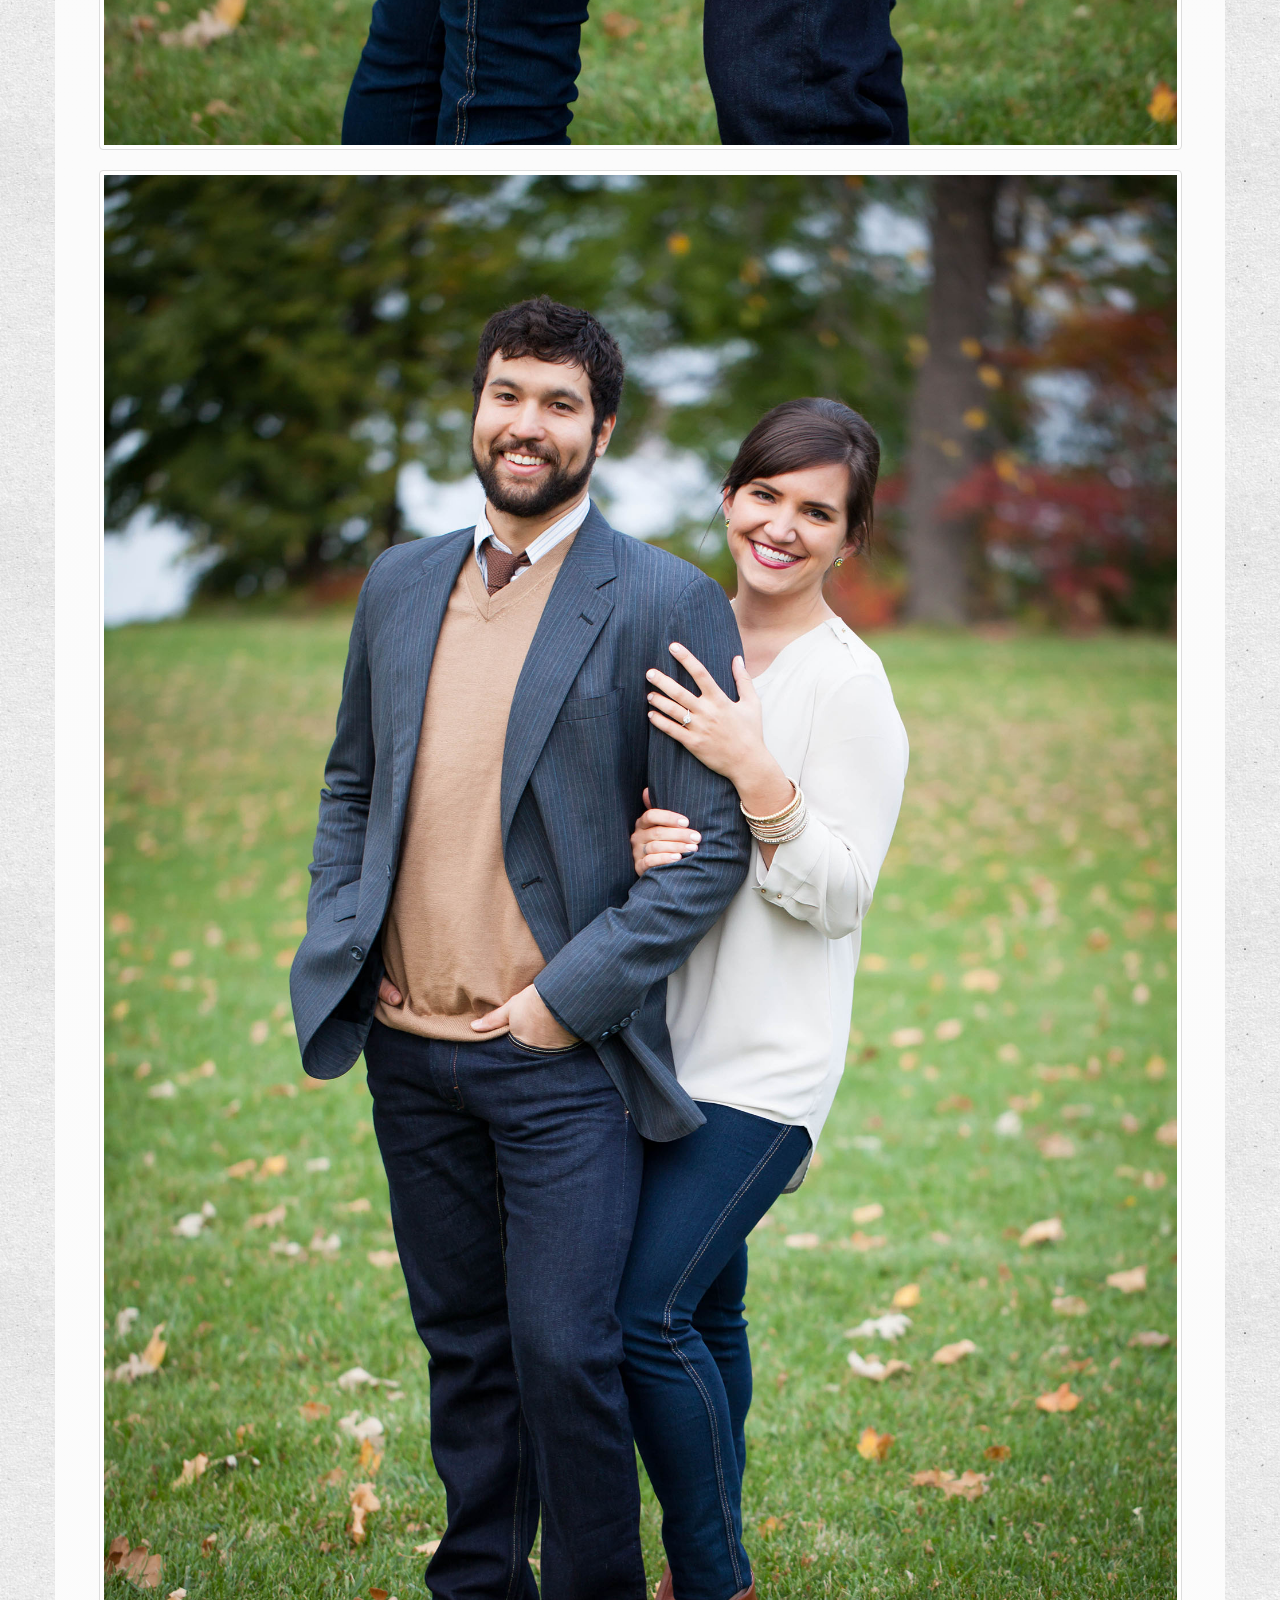
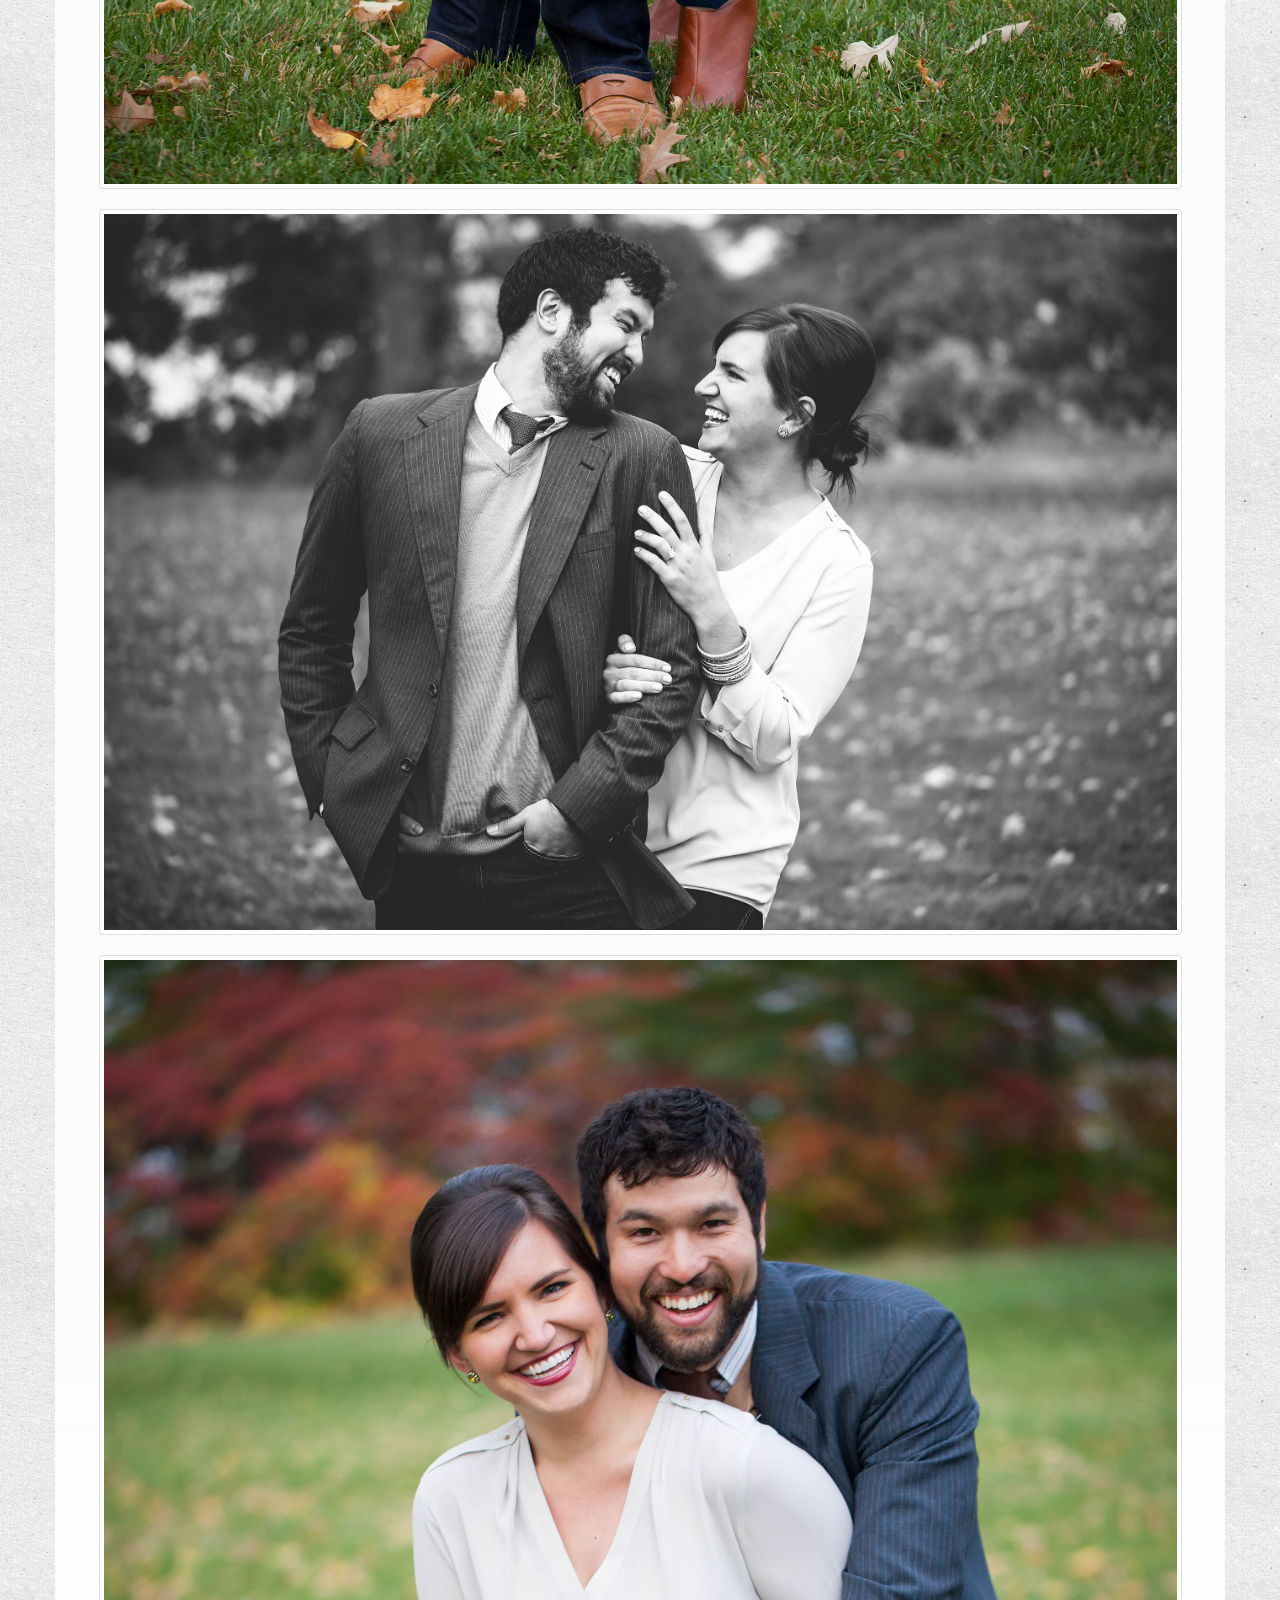
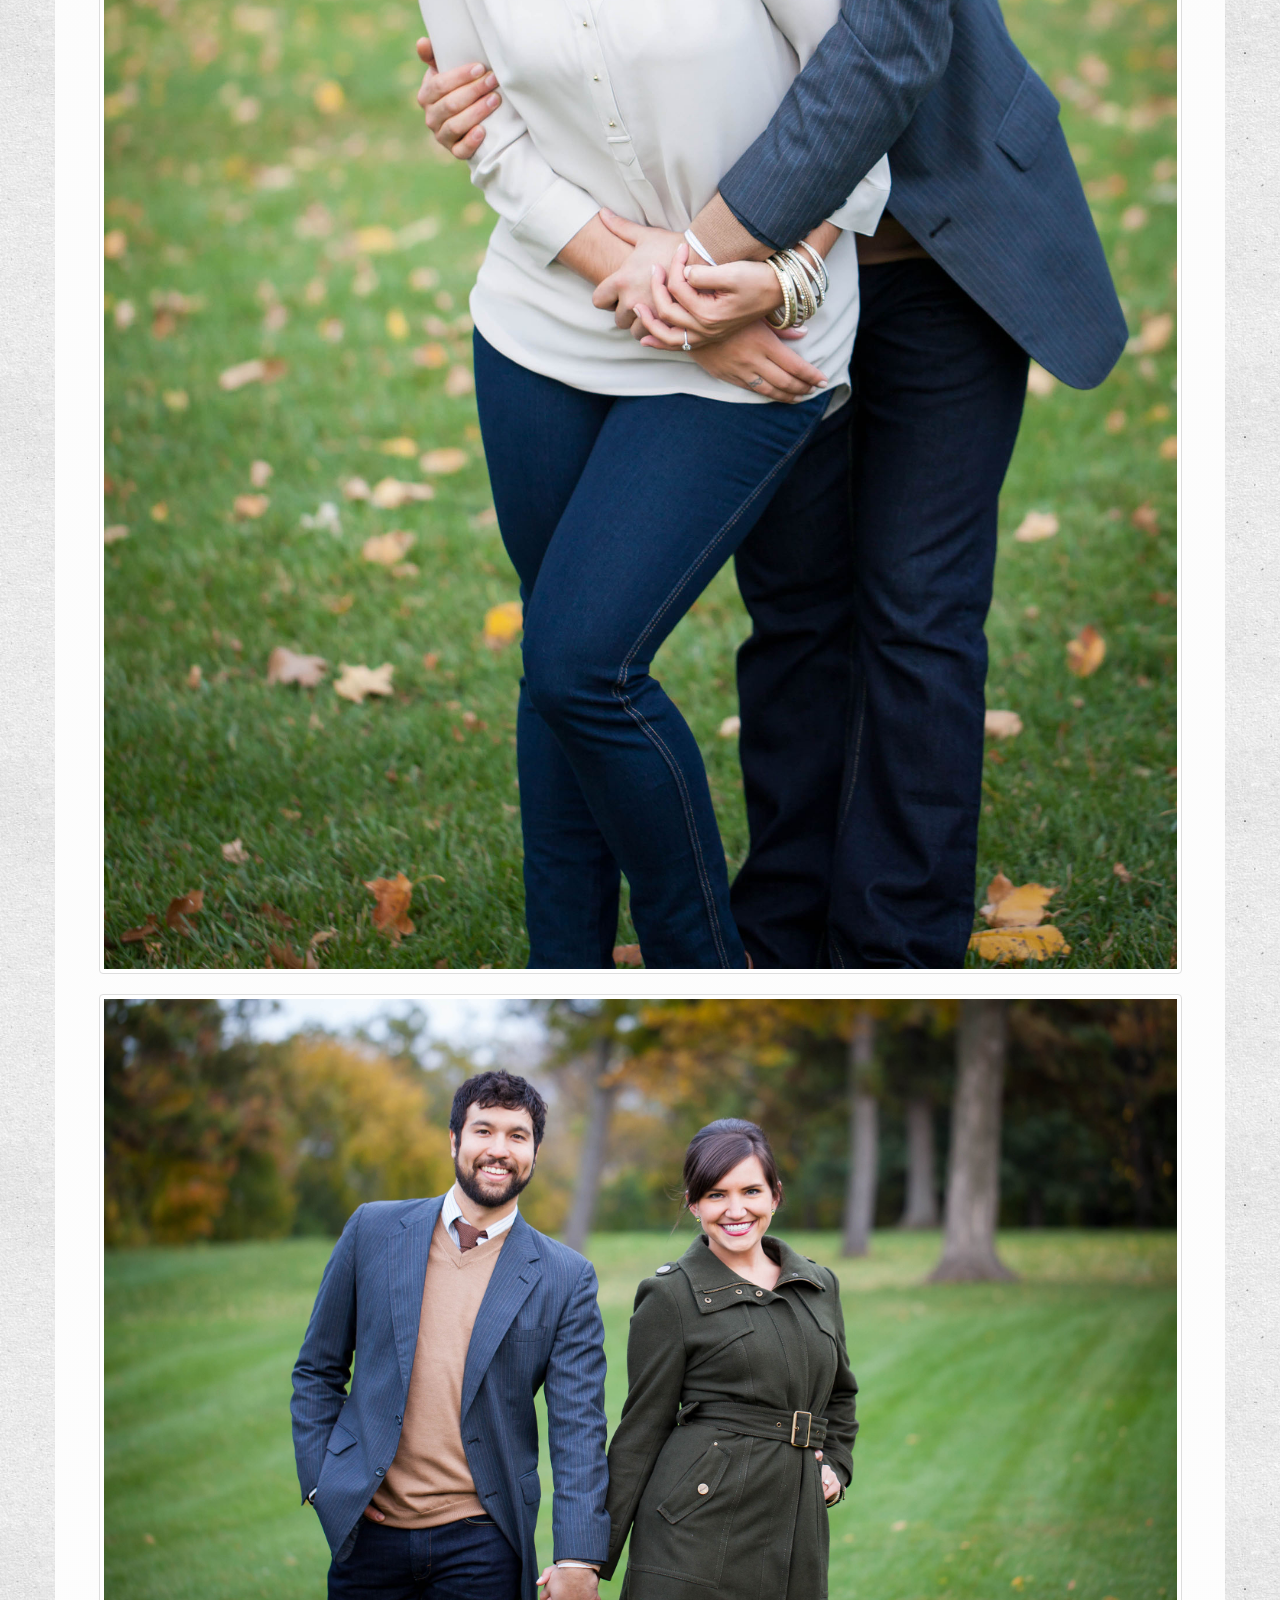
<file: photo.html>
<!doctype html>
<html>
	<head lang="en">
		<meta charset="utf-8">
		<meta http-equiv="X-UA-Compatible" content="IE=edge">
		<meta name="viewport" content="width=device-width, initial-scale=1">
		
		<title>Danny and Mallory | October 4th, 2014</title>
		
		<link rel="shortcut icon" href="img/favicon.ico">
		<link rel="stylesheet" type="text/css" href="css/bootstrap.min.css" />
		<link rel="stylesheet" type="text/css" href="css/dm.css" />
	</head>

	<body>
		<div id="header">
			<nav class="navbar navbar-default navbar-static-top" role="navigation">
				<div class="container">
					<!-- Brand and toggle get grouped for better mobile display -->
					<div class="navbar-header">
						<button type="button" class="navbar-toggle" data-toggle="collapse" data-target="#bs-example-navbar-collapse-1">
							<span class="sr-only">Toggle navigation</span>
							<span class="icon-bar"></span>
							<span class="icon-bar"></span>
							<span class="icon-bar"></span>
						</button>

						<a class="navbar-brand active" href="http://dannyandmallory.com">Danny &amp; Mal</a>
					</div>

					<!-- Collect the nav links, forms, and other content for toggling -->
					<div class="collapse navbar-collapse" id="bs-example-navbar-collapse-1">
						<ul class="nav navbar-nav navbar-right">
							<li><a href="people.html">People</a></li>
							<li class="active"><a href="photo.html">Photos</a></li>
							<li><a href="wedding.html">Wedding</a></li>
							<li><a href="accommodation.html">Accommodations</a></li>
							<li><a href="rsvp.html">RSVP</a></li>
							<li><a href="registry.html">Registry</a></li>
							<li><a href="contact.html">Contact</a></li>
						</ul>
					</div><!-- /.navbar-collapse -->
				</div><!-- /.container-fluid -->
			</nav>
		</div>

		<div id="content">
			<div id="photo" class="container">
				<div class="row">
					<div class="page-header">
						<h1>Photos</h1>
					</div>

					<div class="col-xs-12">
						<p>Engagement photos by <a href="http://www.maisonmeredith.com/">Maison Meredith Photography</a></p>
					</div>
				</div>
				<div class="row">
					<div class="col-xs-12 text-center">
						<img src="img/engagement/IMG_2005.jpg" alt="Danny and Mallory" class="img-thumbnail" />
						<img src="img/engagement/IMG_2044.jpg" alt="Danny and Mallory" class="img-thumbnail" />
						<img src="img/engagement/IMG_2049.jpg" alt="Danny and Mallory" class="img-thumbnail" />
						<img src="img/engagement/IMG_2082.jpg" alt="Danny and Mallory" class="img-thumbnail" />
						<img src="img/engagement/IMG_2138.jpg" alt="Danny and Mallory" class="img-thumbnail" />
						<img src="img/engagement/IMG_2157.jpg" alt="Danny and Mallory" class="img-thumbnail" />
						<img src="img/engagement/IMG_2204.jpg" alt="Danny and Mallory" class="img-thumbnail" />
						<img src="img/engagement/IMG_2237.jpg" alt="Danny and Mallory" class="img-thumbnail" />
						<img src="img/engagement/IMG_2246.jpg" alt="Danny and Mallory" class="img-thumbnail" />
						<img src="img/engagement/IMG_2249.jpg" alt="Danny and Mallory" class="img-thumbnail" />
						<img src="img/engagement/IMG_2262.jpg" alt="Danny and Mallory" class="img-thumbnail" />
						<img src="img/engagement/IMG_2278.jpg" alt="Danny and Mallory" class="img-thumbnail" />
						<img src="img/engagement/IMG_2291.jpg" alt="Danny and Mallory" class="img-thumbnail" />
						<img src="img/engagement/IMG_2307.jpg" alt="Danny and Mallory" class="img-thumbnail" />
						<img src="img/engagement/IMG_2328.jpg" alt="Danny and Mallory" class="img-thumbnail" />
						<img src="img/engagement/IMG_2342.jpg" alt="Danny and Mallory" class="img-thumbnail" />
						<img src="img/engagement/IMG_2357.jpg" alt="Danny and Mallory" class="img-thumbnail" />
						<img src="img/engagement/IMG_2372.jpg" alt="Danny and Mallory" class="img-thumbnail" />
					</div>
				</div>
			</div>
		</div>

		<script src="http://ajax.googleapis.com/ajax/libs/jquery/2.0.3/jquery.min.js"></script>
		<script type="text/javascript" src="js/bootstrap.min.js"></script>
	</body>
</html>
</file>
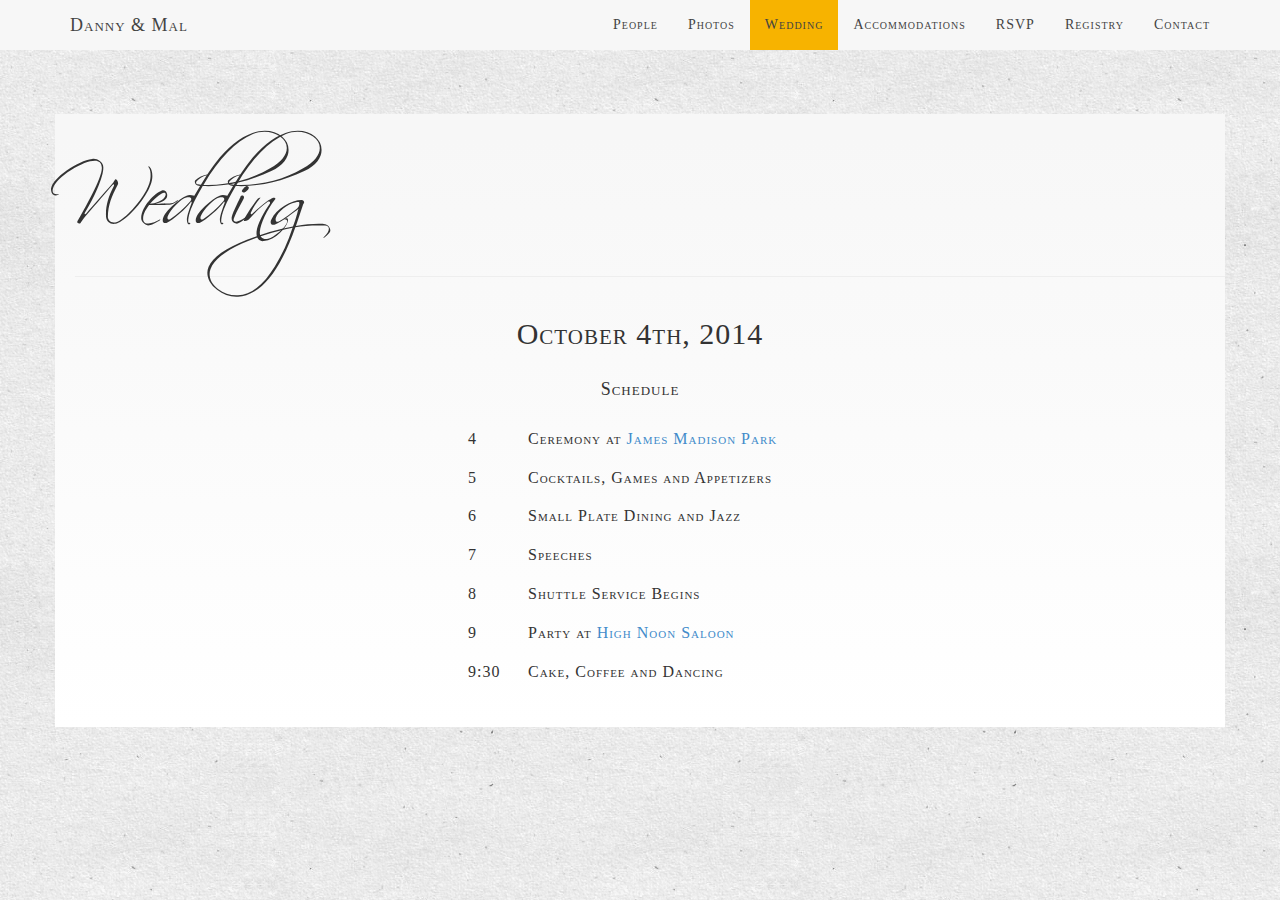
<file: wedding.html>
<!doctype html>
<html>
	<head lang="en">
		<meta charset="utf-8">
		<meta http-equiv="X-UA-Compatible" content="IE=edge">
		<meta name="viewport" content="width=device-width, initial-scale=1">
		
		<title>Danny and Mallory | October 4th, 2014</title>
		
		<link rel="shortcut icon" href="img/favicon.ico">
		<link rel="stylesheet" type="text/css" href="css/bootstrap.min.css" />
		<link rel="stylesheet" type="text/css" href="css/dm.css" />
	</head>

	<body>
		<div id="header">
			<nav class="navbar navbar-default navbar-static-top" role="navigation">
				<div class="container">
					<!-- Brand and toggle get grouped for better mobile display -->
					<div class="navbar-header">
						<button type="button" class="navbar-toggle" data-toggle="collapse" data-target="#bs-example-navbar-collapse-1">
							<span class="sr-only">Toggle navigation</span>
							<span class="icon-bar"></span>
							<span class="icon-bar"></span>
							<span class="icon-bar"></span>
						</button>

						<a class="navbar-brand active" href="http://dannyandmallory.com">Danny &amp; Mal</a>
					</div>

					<!-- Collect the nav links, forms, and other content for toggling -->
					<div class="collapse navbar-collapse" id="bs-example-navbar-collapse-1">
						<ul class="nav navbar-nav navbar-right">
							<li><a href="people.html">People</a></li>
							<li><a href="photo.html">Photos</a></li>
							<li class="active"><a href="wedding.html">Wedding</a></li>
							<li><a href="accommodation.html">Accommodations</a></li>
							<li><a href="rsvp.html">RSVP</a></li>
							<li><a href="registry.html">Registry</a></li>
							<li><a href="contact.html">Contact</a></li>
						</ul>
					</div><!-- /.navbar-collapse -->
				</div><!-- /.container-fluid -->
			</nav>
		</div>

		<div id="content">
			<div id="wedding" class="container">
				<div class="row">
					<div class="page-header">
						<h1>Wedding</h1>
					</div>
				</div>

				<div class="row">
					<div class="col-xs-12 text-center">
						<h2>October 4th, 2014</h2>
					</div>
				</div>

				<div class="row">
					<div class="col-xs-8 col-xs-offset-2 col-md-6 col-md-offset-3 col-lg-4 col-lg-offset-4 text-center">
						<h4>Schedule</h4>

						<table class="table">
							<tbody>
								<tr>
									<td class="time">4</td>
									<td class="event">Ceremony at <a href="https://www.google.com/#q=james+madison+park">James Madison Park</a></td>
								</tr>
								<tr>
									<td class="time">5</td>
									<td class="event">Cocktails, Games and Appetizers</td>
								</tr>
								<tr>
									<td class="time">6</td>
									<td class="event">Small Plate Dining and Jazz</td>
								</tr>
								<tr>
									<td class="time">7</td>
									<td class="event">Speeches</td>
								</tr>
								<tr>
									<td class="time">8</td>
									<td class="event">Shuttle Service Begins</td>
								</tr>
								<tr>
									<td class="time">9</td>
									<td class="event">Party at <a href="https://www.google.com/#q=high+noon+saloon+madison">High Noon Saloon</a></td>
								</tr>
								<tr>
									<td class="time">9:30</td>
									<td class="event">Cake, Coffee and Dancing</td>
								</tr>
							</tbody>
						</table>
					</div>
				</div>
			</div>
		</div>

		<script src="http://ajax.googleapis.com/ajax/libs/jquery/2.0.3/jquery.min.js"></script>
		<script type="text/javascript" src="js/bootstrap.min.js"></script>
	</body>
</html>
</file>
<file: css/dm.css>
@font-face {
	font-family: ScriptinaPro;
	src: url('../fonts/scriptina-pro.otf') format("opentype");
}

body {
	font-family: Georgia, Times, serif;
	font-variant: small-caps;
	letter-spacing: 1px;
	background-image: url('../img/paper.png');
	background-repeat: repeat;
}

.page-header {
	font-family: ScriptinaPro;
	font-variant: normal;
	margin-left: 20px;
}

.page-header h1 {
	font-size: 5em;
}

.tall-letter {
	font-size: 1.6em;
}

.hashtag-letter {
	color: #55ACEE;
}

#header .navbar-default {
	background-color: #f7f7f7;
	margin-bottom: 0;
	border-radius: 0;
	border: none;
}

#header .navbar-brand {
	color: #434343;
}

#header .navbar-brand:hover {
	color: #F7B300;
}

#header .nav a {
	color: #434343;

	/* Fade out */
	transition: background-color;
	transition-timing-function: ease-out;
	transition-duration: 850ms;

	-ms-transition: background-color;
	-ms-transition-timing-function: ease-out;
	-ms-transition-duration: 850ms;

	-moz-transition: background-color;
	-moz-transition-timing-function: ease-out;
	-moz-transition-duration: 850ms;

	-webkit-transition: background-color;
	-webkit-transition-timing-function: ease-out;
	-webkit-transition-duration: 850ms;
}

#header .nav a:hover {
	background-color: #F7B300;

	/* Fade in */
	transition: background-color;
	transition-timing-function: ease-out;
	transition-duration: 350ms;

	-ms-transition:background-color;
	-ms-transition-timing-function: ease-out;
	-ms-transition-duration: 350ms;

	-moz-transition:background-color;
	-moz-transition-timing-function: ease-out;
	-moz-transition-duration: 350ms;

	-webkit-transition: background-color;
	-webkit-transition-timing-function: ease-out;
	-webkit-transition-duration: 350ms;
}

#header .nav li.active a {
	background-color: #F7B300;
}

#content .container {
	margin-top: 4em;
	padding-top: 15px;
	padding-bottom: 15px;
	background-image: linear-gradient(#f7f7f7 4%, #fff);
	font-size: 16px;
}

#content p {
	margin-bottom: 15px;
}

#footer {
	padding: 75px 0;
	color: #fff;
	border-top: 2px solid #303030;
}

#footer .glyphicon {
	font-size: 5em;
	color: #ea3547;
}

#home {
}

#home .col-xs-12 {
	padding: 0;
	letter-spacing: 3px;
	border-bottom: 2px solid #434343;
}

#home .col-xs-12 .img-text-overlay {
	position: absolute;
	right: 9%;
	bottom: 3%;
	color: #fff;
}

#home .col-xs-12 .img-text-overlay h3 {
	font-family: ScriptinaPro;
	font-variant: normal;
	font-size: 3.5em;
	text-shadow: black 3px 3px 6px;
	margin: 0 0 15px 0;
}

@media(min-width:992px) {
	#home .col-xs-12 .img-text-overlay h3 {
		font-size: 6.5em;
	}

	#home .col-xs-12 .img-text-overlay p {
		font-size: 1.9em;
		margin-left: 6em;
	}
}

@media(min-width:1200px) {
	#home .col-xs-12 .img-text-overlay h3 {
		font-size: 7.8em;
	}

	#home .col-xs-12 .img-text-overlay p {
		font-size: 2.7em;
	}
}

@media(min-width:1600px) {
	#home .col-xs-12 .img-text-overlay h3 {
		font-size: 9em;
	}

	#home .col-xs-12 .img-text-overlay p {
		font-size: 3.9em;
	}
}

@media(max-width:992px) {
	#home .col-xs-12 .img-text-overlay h3 {
		font-size: 5em;
	}

	#home .col-xs-12 .img-text-overlay p {
		margin-left: 6em;
	}
}


@media(max-width:767px) {
	#home .col-xs-12 .img-text-overlay h3 {
		font-size: 2.5em;
	}
}

@media (max-width: 480px) {
	#home .col-xs-12 .img-text-overlay h3 {
		font-size: 1.9em;
	}
}

#home img {
	width: 100%;
}

#photo p {
	margin-bottom: 20px;
}

#photo img {
	width: 95%;
	margin-bottom: 20px;
}

#people #this-is-the-girl {
	margin: 12px 0;
}

#people h3 {
	border-bottom: 1px solid #eee;
}

#people td {
	border: none;
	vertical-align: middle;
}

#people .name {
	width: 20%;
}

#people .person-picture {
	width: 20%;
	color: #777;
}

#people .person-info {
	width: 60%;
	color: #777;
}

#wedding h4 {
	margin: 20px 0;
}

#wedding td {
	border: none;
	text-align: left;
}

#wedding .time {
	width: 15%;
}

#wedding .event {
	width: 75%;
}

#accommodation #social-info a {
	color: #000;
}
</file>
